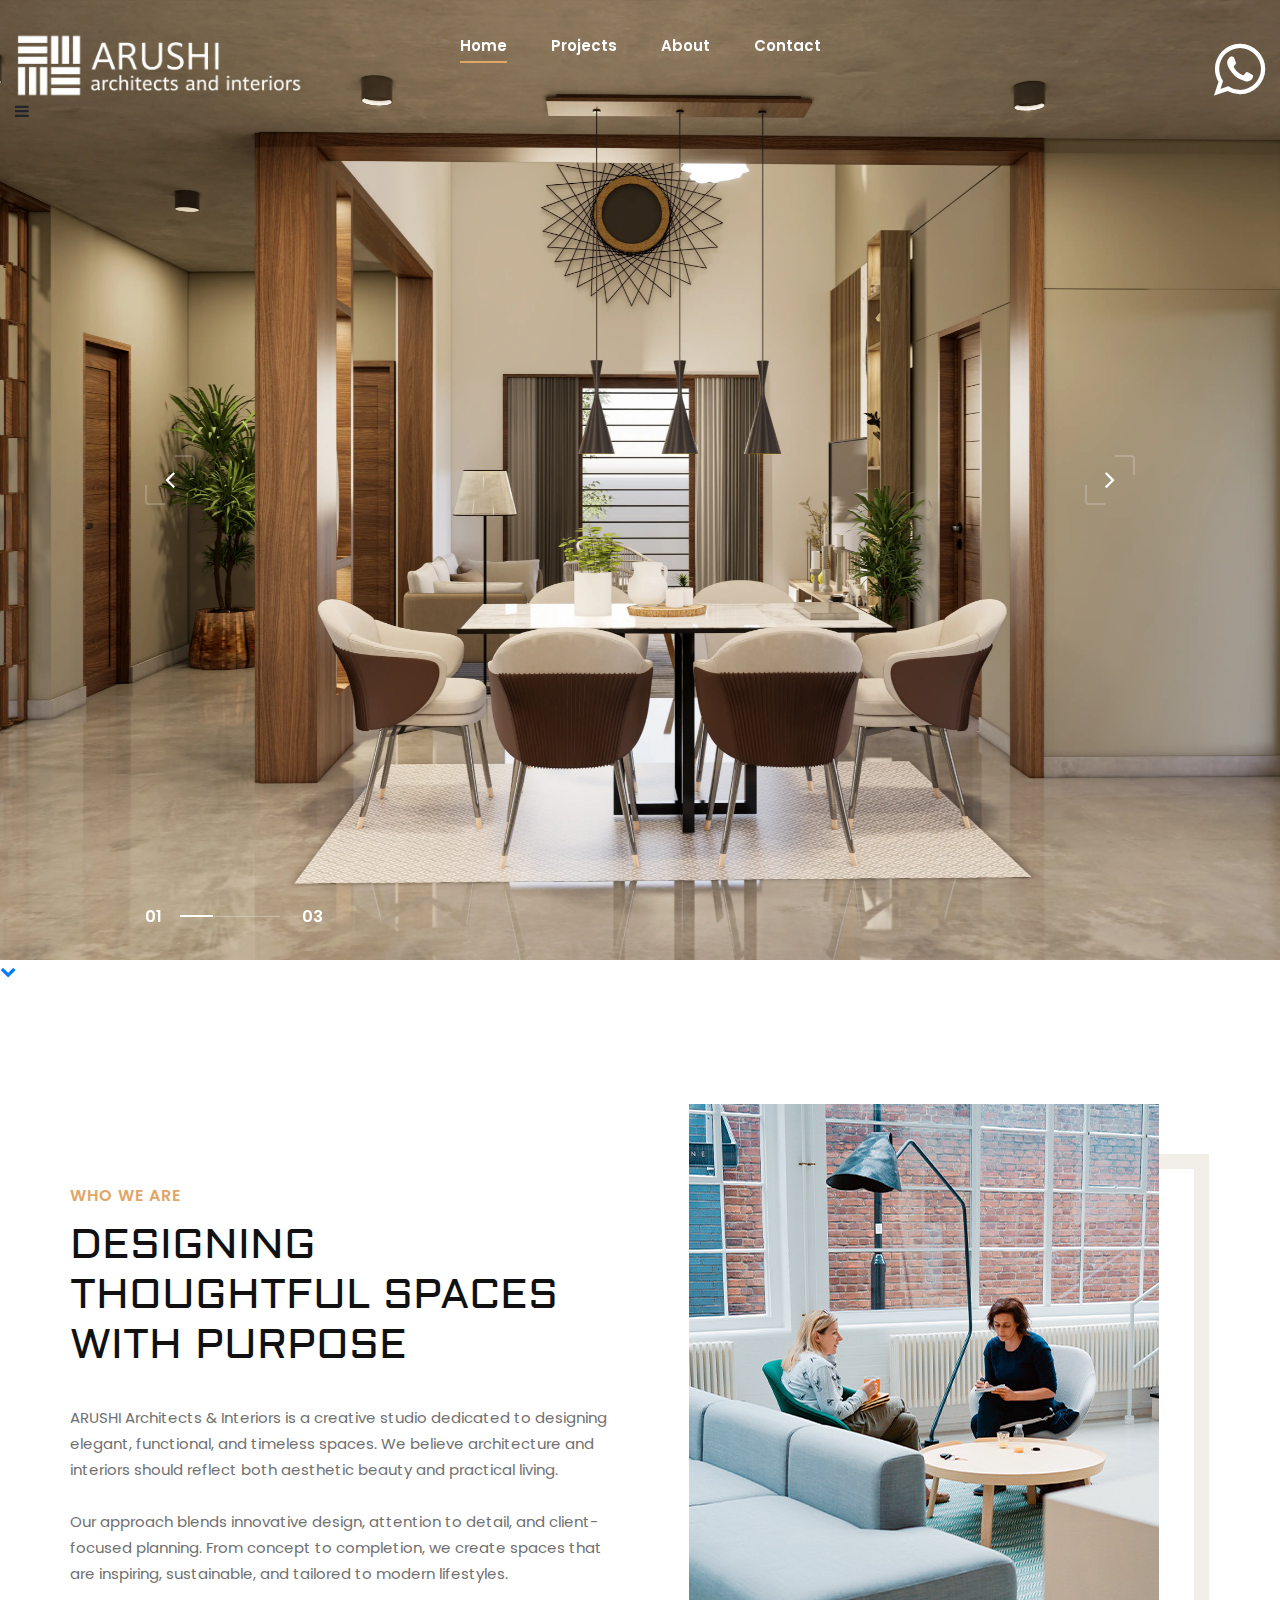
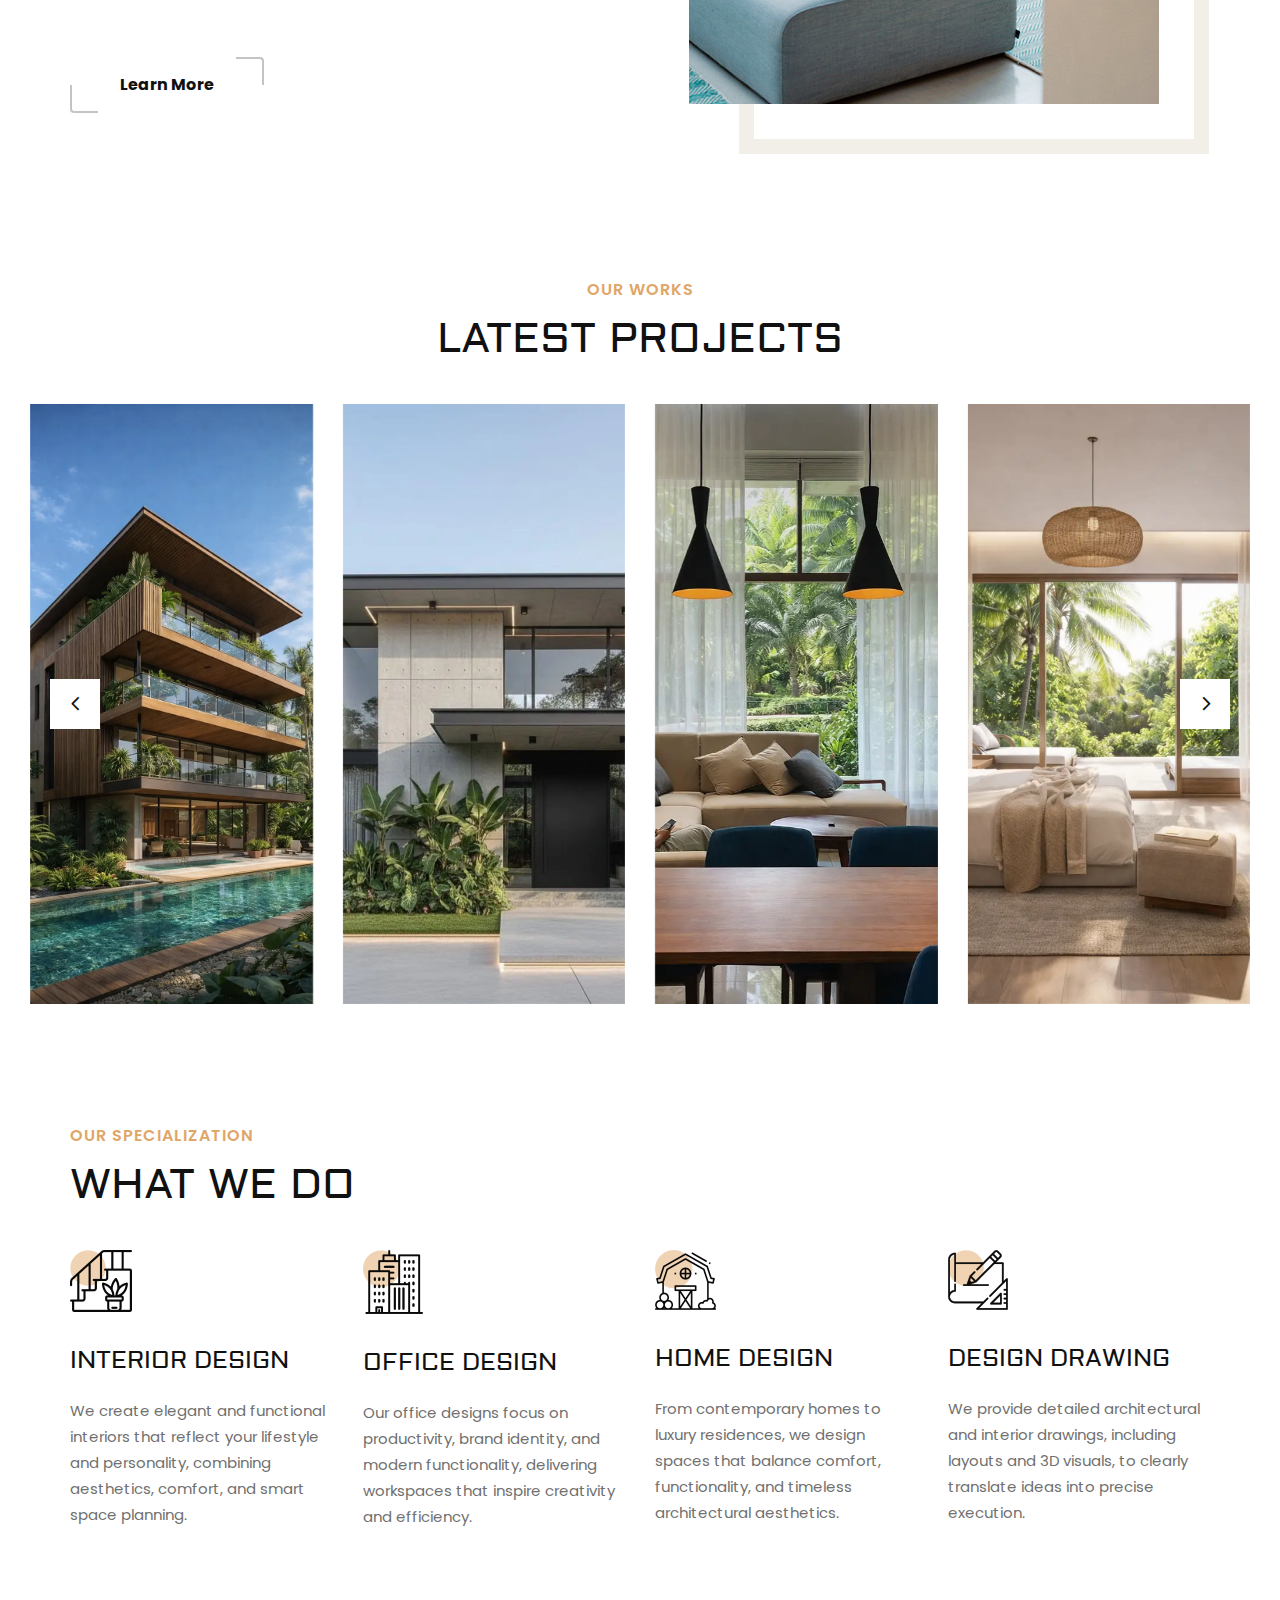
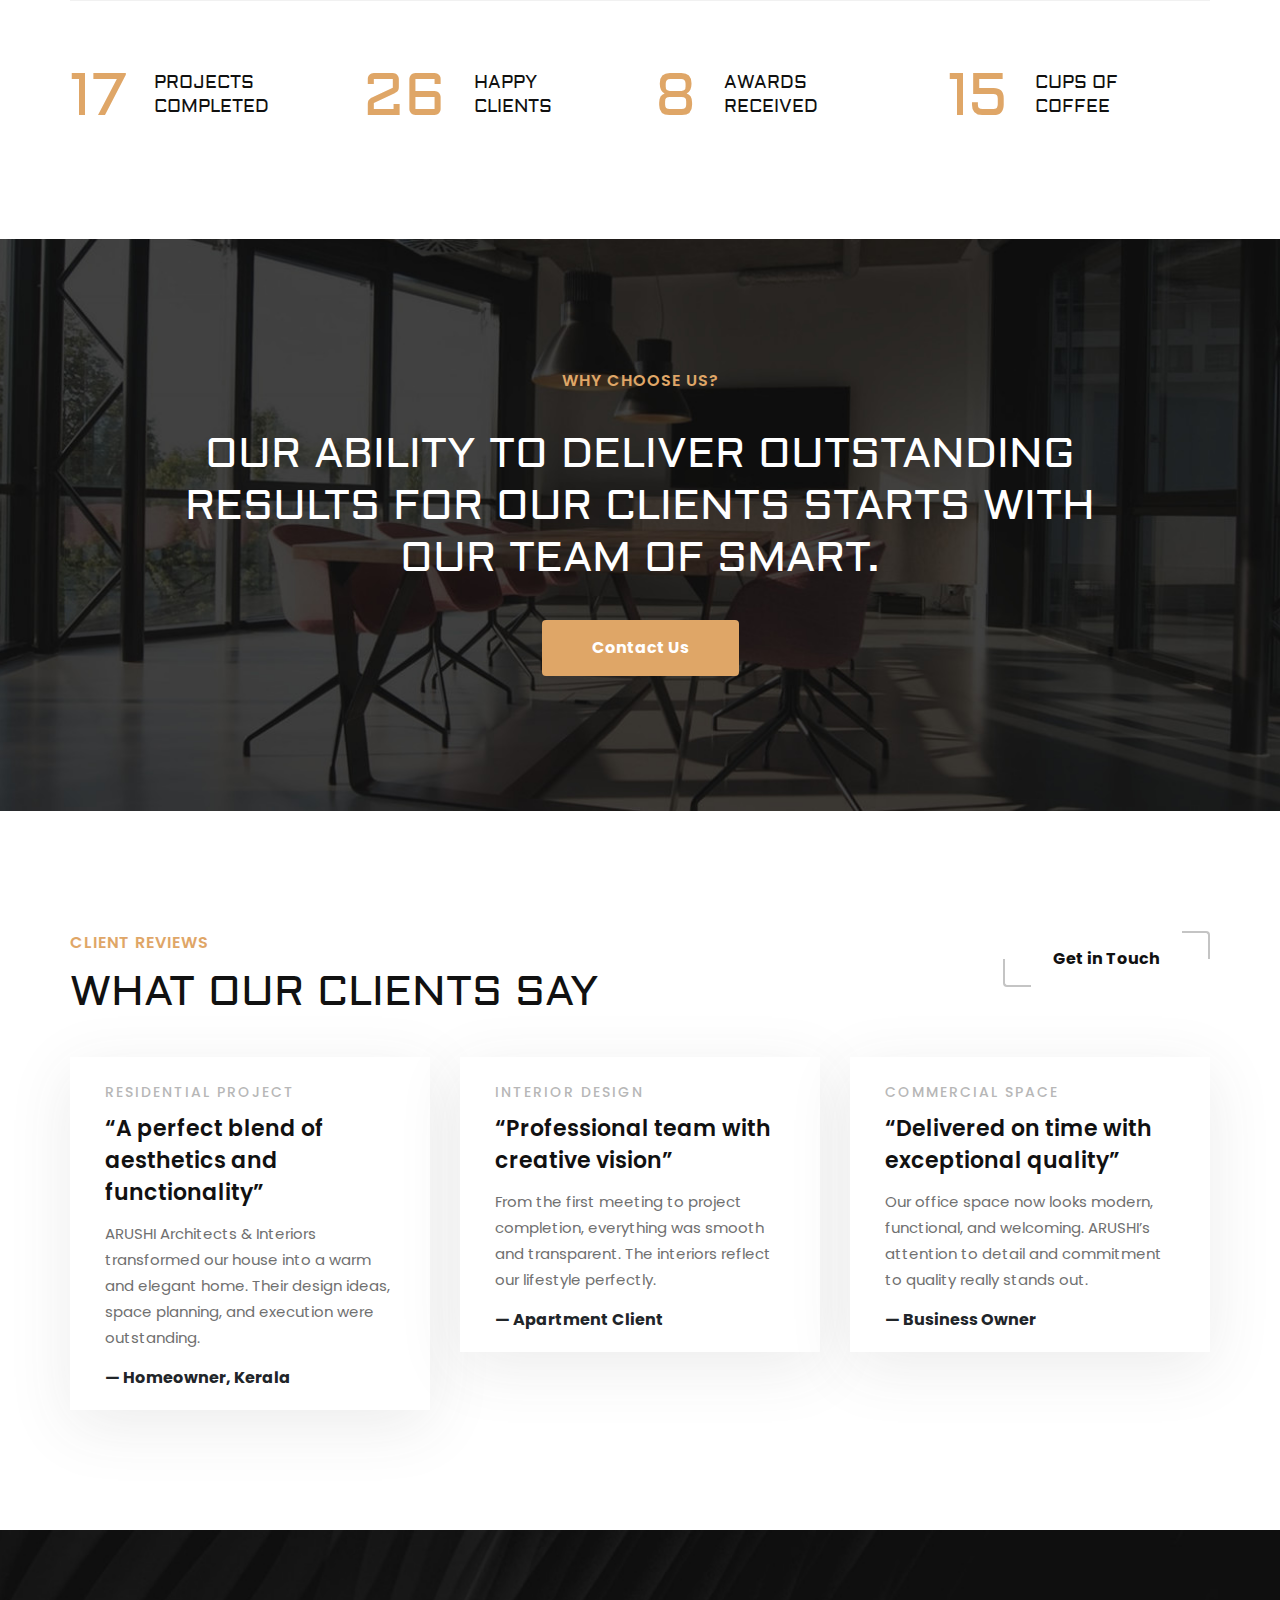
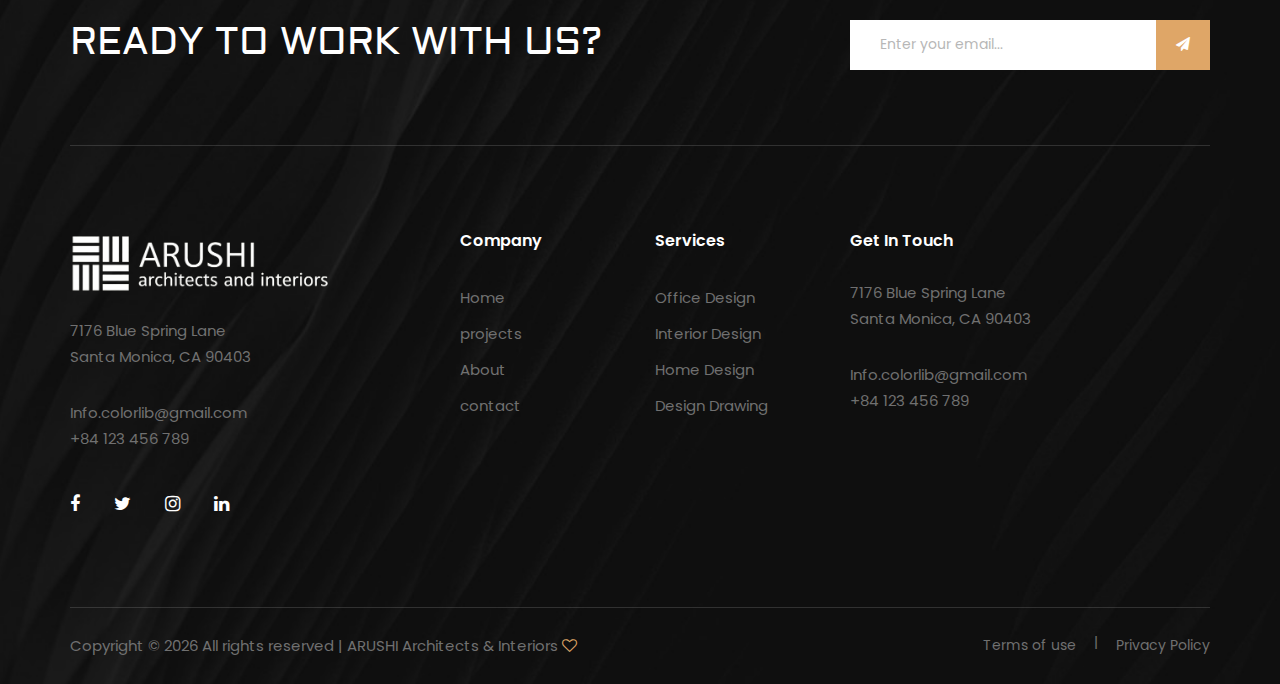
<file: index.html>
<!DOCTYPE html>
    <html lang="zxx">

    <head>
        <meta charset="UTF-8">
        <meta name="description" content="Staging Template">
        <meta name="keywords" content="Staging, unica, creative, html">
        <meta name="viewport" content="width=device-width, initial-scale=1.0">
        <meta http-equiv="X-UA-Compatible" content="ie=edge">
        <title>ARUSHI Architects & Interiors</title>

        <!-- Google Font -->
        <link href="https://fonts.googleapis.com/css2?family=Poppins:wght@300;400;500;600;700;800;900&display=swap"
        rel="stylesheet">
        <link href="https://fonts.googleapis.com/css2?family=Aldrich&display=swap" rel="stylesheet">

        <!-- Css Styles -->
        <link rel="stylesheet" href="css/bootstrap.min.css" type="text/css">
        <link rel="stylesheet" href="css/font-awesome.min.css" type="text/css">
        <link rel="stylesheet" href="css/elegant-icons.css" type="text/css">
        <link rel="stylesheet" href="css/owl.carousel.min.css" type="text/css">
        <link rel="stylesheet" href="css/slicknav.min.css" type="text/css">
        <link rel="stylesheet" href="css/slick.css" type="text/css">
        <link rel="stylesheet" href="css/style.css" type="text/css">
    </head>

    <body>
        <!-- Page Preloder -->
        <div id="preloder">
            <div class="loader"></div>
        </div>

        <!-- Offcanvas Menu Begin -->
        <div class="offcanvas-menu-overlay"></div>
        <div class="offcanvas-menu-wrapper">
            <div class="offcanvas__logo">
                <a href="#"><img src="img/logo.png" alt=""></a>
            </div>
            <div id="mobile-menu-wrap"></div>
            <div class="offcanvas__widget">
    <a href="https://wa.me/YOUR_PHONE_NUMBER" target="_blank">
        <i class="fa fa-whatsapp"></i>
    </a>
</div>
        </div>
        <!-- Offcanvas Menu End -->

        <!-- Header Section Begin -->
        <header class="header">
            <div class="container-fluid">
                <div class="row">
                    <div class="col-lg-3">
                        <div class="header__logo">
                            <a href="#"><img src="img/logo.png" alt=""></a>
                        </div>
                    </div>
                    <div class="col-lg-6">
                        <nav class="header__menu mobile-menu">
                            <ul>
                                <li class="active"><a href="/">Home</a></li>
                                <li><a href="/projects">Projects</a></li>
                                <li><a href="/about">About</a></li>
                                
                                <li><a href="/contact">Contact</a></li>
                            </ul>
                        </nav>
                    </div>
                    <div class="col-lg-3">
                        <div class="header__widget">
    <!-- <span>Chat with us on WhatsApp</span> -->
    <a href="https://wa.me/YOUR_PHONE_NUMBER" target="_blank">
        <i class="fa fa-whatsapp"></i>
    </a>
</div>
                    </div>
                </div>
                <div class="canvas__open"><i class="fa fa-bars"></i></div>
            </div>
        </header>
        <!-- Header Section End -->

        <!-- Hero Section Begin -->
        <section class="hero">
            <div class="hero__slider owl-carousel">
                <div class="hero__items set-bg" data-setbg="img/hero/01.webp">
                    <div class="hero__text">
                        
                        
                        <!-- <div class="hero__social">
                            <a href="#"><i class="fa fa-facebook"></i></a>
                            <a href="#"><i class="fa fa-twitter"></i></a>
                            <a href="#"><i class="fa fa-instagram"></i></a>
                            <a href="#"><i class="fa fa-linkedin"></i></a>
                        </div> -->
                    </div>
                </div>
                <div class="hero__items set-bg" data-setbg="img/hero/02.webp">
                    <div class="hero__text">
                        
                        <!-- <div class="hero__social">
                            <a href="#"><i class="fa fa-facebook"></i></a>
                            <a href="#"><i class="fa fa-twitter"></i></a>
                            <a href="#"><i class="fa fa-instagram"></i></a>
                            <a href="#"><i class="fa fa-linkedin"></i></a>
                        </div> -->
                    </div>
                </div>
                <div class="hero__items set-bg" data-setbg="img/hero/03.webp">
                    <div class="hero__text">
                        
                        
                        <!-- <div class="hero__social">
                            <a href="#"><i class="fa fa-facebook"></i></a>
                            <a href="#"><i class="fa fa-twitter"></i></a>
                            <a href="#"><i class="fa fa-instagram"></i></a>
                            <a href="#"><i class="fa fa-linkedin"></i></a>
                        </div> -->
                    </div>
                </div>
            </div>
            <div class="slide-num" id="snh-1"></div>
            <div class="slider__progress"><span></span></div>
            <a href="#about" class="hero__down"><i class="fa fa-chevron-down"></i></a>
        </section>
        <!-- Hero Section End -->

        <!-- About Section Begin -->
        <section id="about" class="about spad">
        <div class="container">
            <div class="row">
                <div class="col-lg-6">
                    <div class="about__text">
                        <div class="section-title">
                            <span>who we are</span>
                            <h2>Designing Thoughtful Spaces with Purpose</h2>
                        </div>
                        <div class="about__para__text">
                            <p>
                                ARUSHI Architects & Interiors is a creative studio dedicated to designing elegant,
                                functional, and timeless spaces. We believe architecture and interiors should reflect
                                both aesthetic beauty and practical living.
                            </p>
                            <p>
                                Our approach blends innovative design, attention to detail, and client-focused planning.
                                From concept to completion, we create spaces that are inspiring, sustainable,
                                and tailored to modern lifestyles.
                            </p>
                        </div>
                        <a href="/contact" class="primary-btn normal-btn">Learn More</a>
                    </div>
                </div>
                <div class="col-lg-6">
                    <div class="about__pic">
                        <div class="about__pic__inner">
                            <img src="img/about-pic.jpg" alt="ARUSHI Architects and Interiors">
                        </div>
                    </div>
                </div>
            </div>
        </div>
    </section>

        <!-- About Section End -->

        <!-- Project Section Begin -->
        <section class="project">
            <div class="container-fluid">
                <div class="row">
                    <div class="col-lg-12 text-center">
                        <div class="section-title">
                            <span>Our works</span>
                            <h2>Latest projects</h2>
                        </div>
                    </div>
                </div>
                <div class="row">
                    <div class="project__slider owl-carousel">
                        <div class="col-lg-3">
                            <div class="project__slider__item set-bg" data-setbg="img/project/1.webp">
                                
                            </div>
                        </div>
                        <div class="col-lg-3">
                            <div class="project__slider__item set-bg" data-setbg="img/project/2.webp">
                                
                            </div>
                        </div>
                        <div class="col-lg-3">
                            <div class="project__slider__item set-bg" data-setbg="img/project/3.webp">
                                
                            </div>
                        </div>
                        <div class="col-lg-3">
                            <div class="project__slider__item set-bg" data-setbg="img/project/4.webp">
                                
                            </div>
                        </div>
                        <div class="col-lg-3">
                            <div class="project__slider__item set-bg" data-setbg="img/project/5.webp">
                                
                            </div>
                        </div>
                        <div class="col-lg-3">
                            <div class="project__slider__item set-bg" data-setbg="img/project/6.webp">
                                
                            </div>
                        </div>
                        <div class="col-lg-3">
                            <div class="project__slider__item set-bg" data-setbg="img/project/7.webp">

                            </div>
                        </div>
                    </div>
                </div>
            </div>
        </section>
        <!-- Project Section End -->

        <!-- Services Section Begin -->
    <section class="services spad">
        <div class="container">
            <div class="row">
                <div class="col-lg-12">
                    <div class="section-title">
                        <span>Our specialization</span>
                        <h2>What we do</h2>
                    </div>
                </div>
            </div>
            <div class="row">
                <div class="col-lg-3 col-md-6 col-sm-6">
                    <div class="services__item">
                        <img src="img/services/services-1.png" alt="">
                        <h4>Interior Design</h4>
                        <p>
                            We create elegant and functional interiors that reflect your lifestyle and personality,
                            combining aesthetics, comfort, and smart space planning.
                        </p>
                    </div>
                </div>
                <div class="col-lg-3 col-md-6 col-sm-6">
                    <div class="services__item">
                        <img src="img/services/services-2.png" alt="">
                        <h4>Office Design</h4>
                        <p>
                            Our office designs focus on productivity, brand identity, and modern functionality,
                            delivering workspaces that inspire creativity and efficiency.
                        </p>
                    </div>
                </div>
                <div class="col-lg-3 col-md-6 col-sm-6">
                    <div class="services__item">
                        <img src="img/services/services-3.png" alt="">
                        <h4>Home Design</h4>
                        <p>
                            From contemporary homes to luxury residences, we design spaces that balance comfort,
                            functionality, and timeless architectural aesthetics.
                        </p>
                    </div>
                </div>
                <div class="col-lg-3 col-md-6 col-sm-6">
                    <div class="services__item">
                        <img src="img/services/services-4.png" alt="">
                        <h4>Design Drawing</h4>
                        <p>
                            We provide detailed architectural and interior drawings, including layouts and 3D visuals,
                            to clearly translate ideas into precise execution.
                        </p>
                    </div>
                </div>
            </div>

            <div class="counter__content">
                <div class="row">
                    <div class="col-lg-3 col-md-6 col-sm-6">
                        <div class="counter__item">
                            <div class="counter__item__number">
                                <h2 class="count">85</h2>
                            </div>
                            <div class="counter__item__text">
                                <h5>Projects<br /> Completed</h5>
                            </div>
                        </div>
                    </div>
                    <div class="col-lg-3 col-md-6 col-sm-6">
                        <div class="counter__item">
                            <div class="counter__item__number">
                                <h2 class="count">127</h2>
                            </div>
                            <div class="counter__item__text">
                                <h5>Happy<br /> Clients</h5>
                            </div>
                        </div>
                    </div>
                    <div class="col-lg-3 col-md-6 col-sm-6">
                        <div class="counter__item">
                            <div class="counter__item__number">
                                <h2 class="count">36</h2>
                            </div>
                            <div class="counter__item__text">
                                <h5>Awards<br /> Received</h5>
                            </div>
                        </div>
                    </div>
                    <div class="col-lg-3 col-md-6 col-sm-6">
                        <div class="counter__item">
                            <div class="counter__item__number">
                                <h2 class="count">74</h2>
                            </div>
                            <div class="counter__item__text">
                                <h5>Cups Of<br /> Coffee</h5>
                            </div>
                        </div>
                    </div>
                </div>
            </div>
        </div>
    </section>


    


        <!-- Call To Action Section Begin -->
        <section class="callto spad set-bg" data-setbg="img/call-bg.jpg">
            <div class="container">
                <div class="row d-flex justify-content-center">
                    <div class="col-lg-10 text-center">
                        <div class="callto__text">
                            <span>Why choose us?</span>
                            <h2>Our Ability To Deliver Outstanding Results For Our Clients Starts With Our Team Of Smart.
                            </h2>
                            <a href="/contact" class="primary-btn">Contact Us</a>
                        </div>
                    </div>
                </div>
            </div>
        </section>
        <!-- Call To Action Section End -->

        <!-- Latest Section Begin -->
        <section class="latest spad">
        <div class="container">
            <div class="row">
                <div class="col-lg-9 col-md-8 col-sm-6">
                    <div class="section-title">
                        <span>Client Reviews</span>
                        <h2>What our clients say</h2>
                    </div>
                </div>
                <div class="col-lg-3 col-md-4 col-sm-6">
                    <div class="latest__btn">
                        <a href="contact" class="primary-btn normal-btn">Get in Touch</a>
                    </div>
                </div>
            </div>

            <div class="row">

                <div class="col-lg-4 col-md-6 col-sm-6">
                    <div class="latest__item">
                        <div class="latest__item__text">
                            <span>Residential Project</span>
                            <h4>“A perfect blend of aesthetics and functionality”</h4>
                            <p>
                                ARUSHI Architects & Interiors transformed our house into a warm and elegant home.
                                Their design ideas, space planning, and execution were outstanding.
                            </p>
                            <strong>— Homeowner, Kerala</strong>
                        </div>
                    </div>
                </div>

                <div class="col-lg-4 col-md-6 col-sm-6">
                    <div class="latest__item">
                        <div class="latest__item__text">
                            <span>Interior Design</span>
                            <h4>“Professional team with creative vision”</h4>
                            <p>
                                From the first meeting to project completion, everything was smooth and transparent.
                                The interiors reflect our lifestyle perfectly.
                            </p>
                            <strong>— Apartment Client</strong>
                        </div>
                    </div>
                </div>

                <div class="col-lg-4 col-md-6 col-sm-6">
                    <div class="latest__item">
                        <div class="latest__item__text">
                            <span>Commercial Space</span>
                            <h4>“Delivered on time with exceptional quality”</h4>
                            <p>
                                Our office space now looks modern, functional, and welcoming.
                                ARUSHI’s attention to detail and commitment to quality really stands out.
                            </p>
                            <strong>— Business Owner</strong>
                        </div>
                    </div>
                </div>

            </div>
        </div>
    </section>


        <!-- Footer Section Begin -->
        <footer class="footer set-bg" data-setbg="img/footer-bg.jpg">
            <div class="container">
                <div class="footer__top">
                    <div class="row">
                        <div class="col-lg-8 col-md-6">
                            <div class="footer__top__text">
                                <h2>Ready To Work With Us?</h2>
                            </div>
                        </div>
                        <div class="col-lg-4 col-md-6">
                            <div class="footer__top__newslatter">
                                <form action="#">
                                    <input type="text" placeholder="Enter your email...">
                                    <button type="submit"><i class="fa fa-send"></i></button>
                                </form>
                            </div>
                        </div>
                    </div>
                </div>
                <div class="row">
                    <div class="col-lg-3 col-md-6 col-sm-6">
                        <div class="footer__about">
                            <div class="footer__logo">
                                <a href="#"><img src="img/logo.png" alt=""></a>
                            </div>
                            <p>7176 Blue Spring Lane <br />Santa Monica, CA 90403</p>
                            <ul>
                                <li>Info.colorlib@gmail.com</li>
                                <li>+84 123 456 789</li>
                            </ul>
                            <div class="footer__social">
                                <a href="#"><i class="fa fa-facebook"></i></a>
                                <a href="#"><i class="fa fa-twitter"></i></a>
                                <a href="#"><i class="fa fa-instagram"></i></a>
                                <a href="#"><i class="fa fa-linkedin"></i></a>
                            </div>
                        </div>
                    </div>
                    <div class="col-lg-2 offset-lg-1 col-md-3 col-sm-6">
                        <div class="footer__widget">
                            <h6>Company</h6>
                            <ul>
                            <li><a href="/">Home</a></li>
                            <li><a href="/projects">projects</a></li>
                            <li><a href="/about">About</a></li>
                            <li><a href="/contact">contact</a></li>
                            
                        </ul>
                        </div>
                    </div>
                    <div class="col-lg-2 col-md-3 col-sm-6">
                        <div class="footer__widget">
                            <h6>Services</h6>
                            <ul>
                            <li><a href="#">Office Design</a></li>
                            <li><a href="#">Interior Design</a></li>
                            <li><a href="#">Home Design</a></li>
                            <li><a href="#">Design Drawing</a></li>
                        </ul>
                        </div>
                    </div>
                    <div class="col-lg-4 col-md-6 col-sm-6">
                        <div class="footer__address">
                            <h6>Get In Touch</h6>
                            <p>7176 Blue Spring Lane <br />Santa Monica, CA 90403</p>
                            <ul>
                                <li>Info.colorlib@gmail.com</li>
                                <li>+84 123 456 789</li>
                            </ul>
                        </div>
                    </div>
                </div>
                <div class="copyright">
                    <div class="row">
                        <div class="col-lg-8 col-md-7">
                            <div class="copyright__text">
                                <p>Copyright © <script>
                                    document.write(new Date().getFullYear());
                                </script> All rights reserved | ARUSHI Architects & Interiors <i class="fa fa-heart-o"
                                aria-hidden="true"></i>  <a href="https://colorlib.com"
                                target="_blank"></a>
                            </p>
                        </div>
                    </div>
                    <div class="col-lg-4 col-md-5">
                        <div class="copyright__widget">
                            <a href="#">Terms of use</a>
                            <a href="#">Privacy Policy</a>
                        </div>
                    </div>
                </div>
            </div>
        </div>
    </footer>
    <!-- Footer Section End -->

    <!-- Js Plugins -->
    <script src="js/jquery-3.3.1.min.js"></script>
    <script src="js/bootstrap.min.js"></script>
    <script src="js/jquery.slicknav.js"></script>
    <script src="js/owl.carousel.min.js"></script>
    <script src="js/slick.min.js"></script>
    <script src="js/main.js"></script>
    </body>

    </html>
</file>
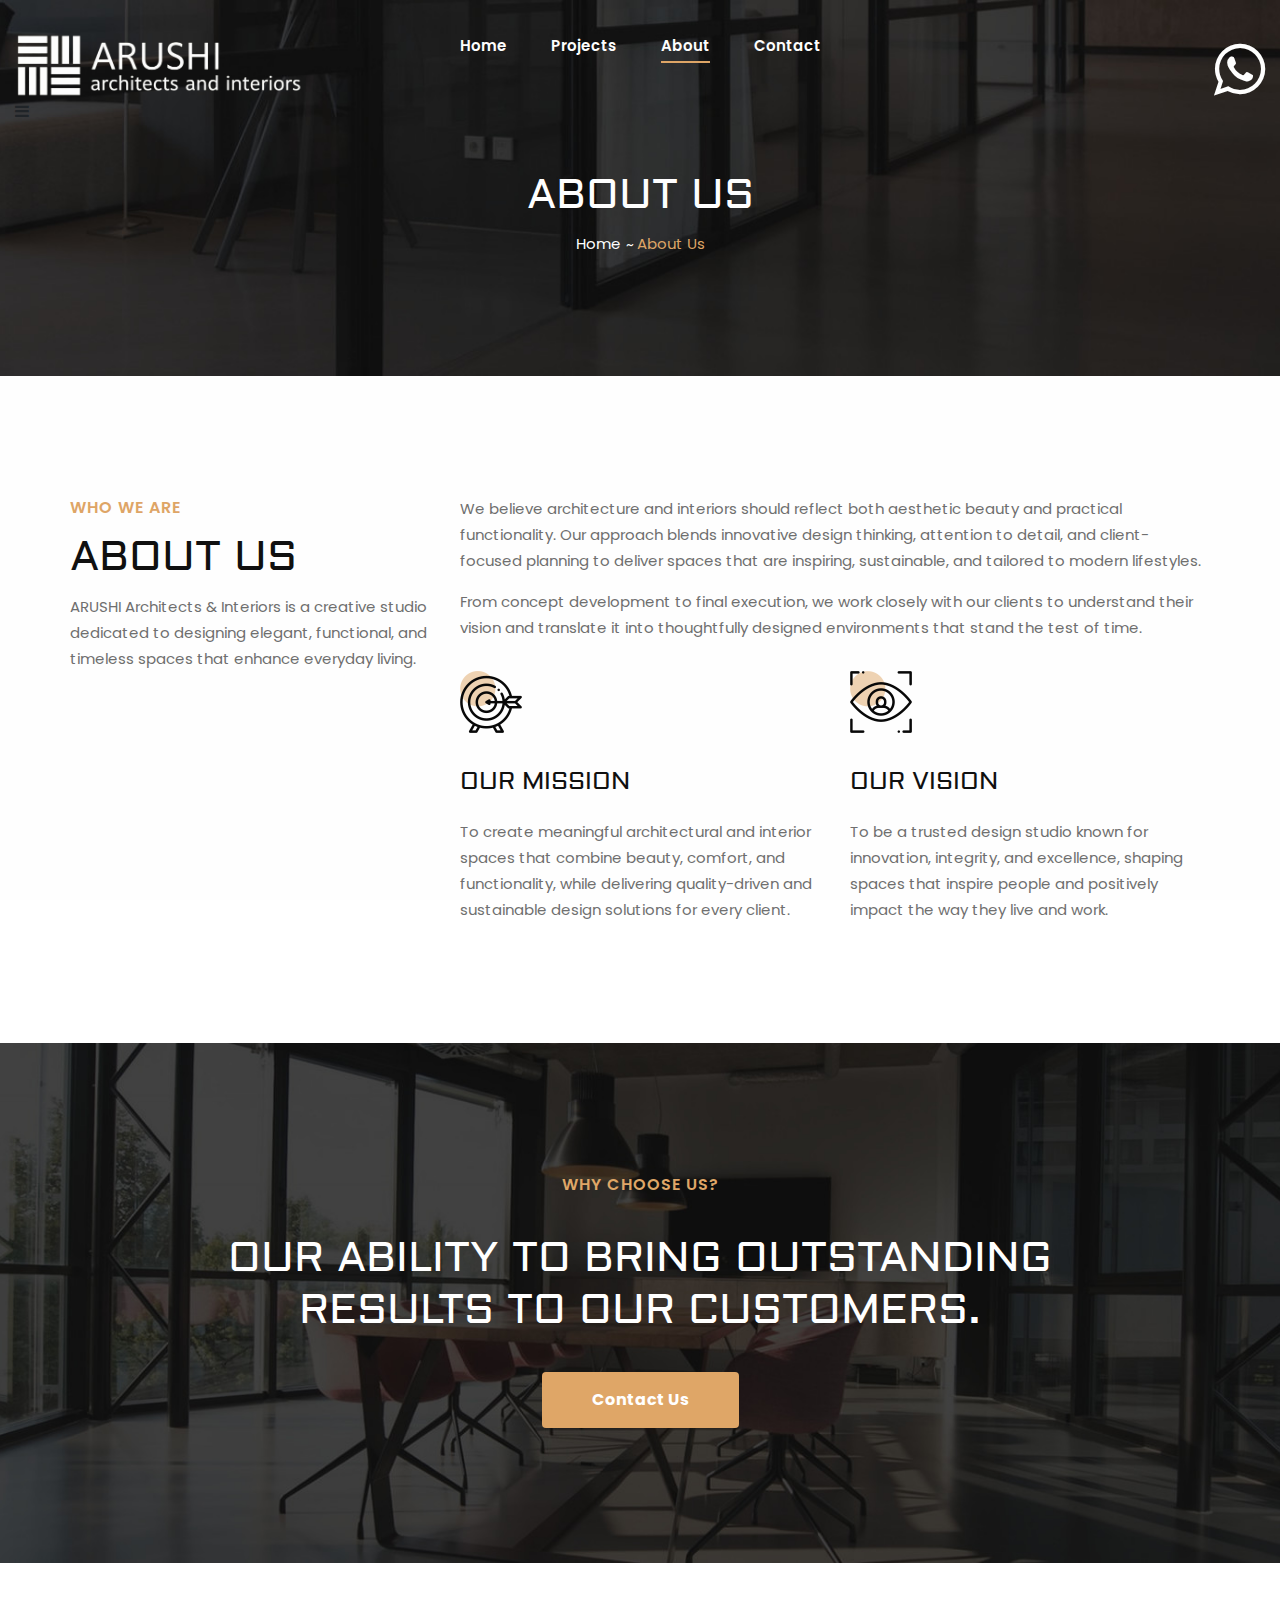
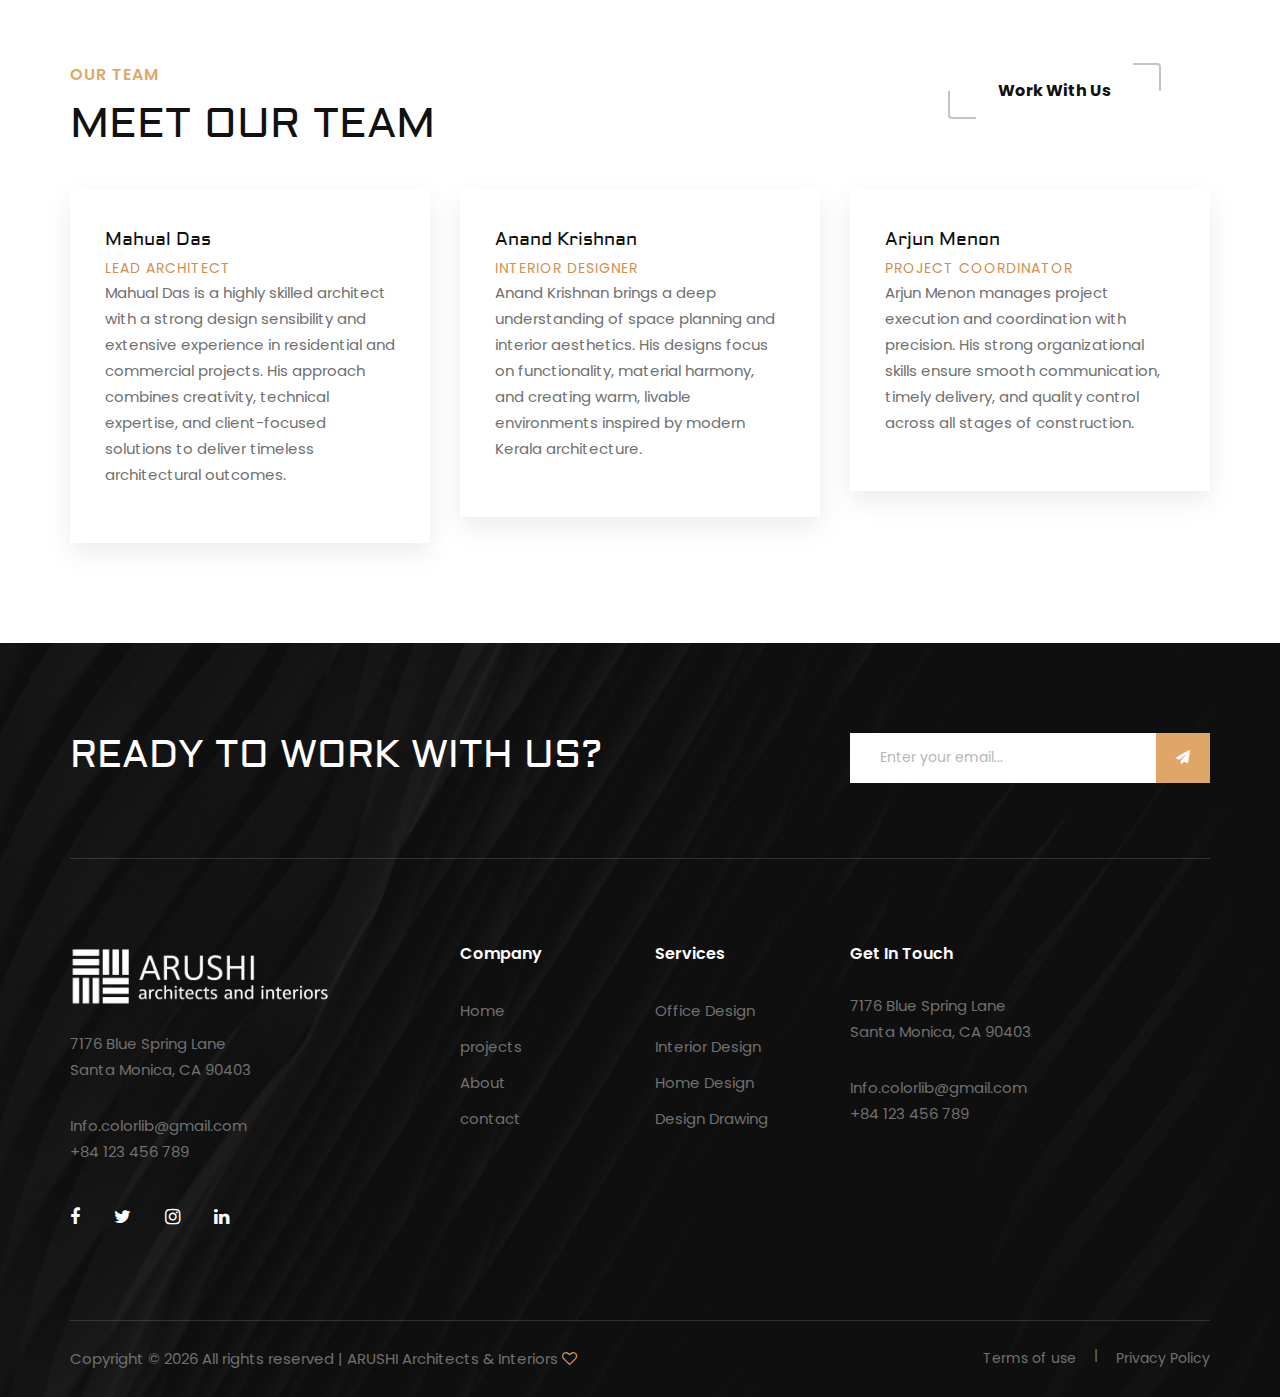
<file: about.html>
<!DOCTYPE html>
<html lang="zxx">

<head>
    <meta charset="UTF-8">
    <meta name="description" content="Staging Template">
    <meta name="keywords" content="Staging, unica, creative, html">
    <meta name="viewport" content="width=device-width, initial-scale=1.0">
    <meta http-equiv="X-UA-Compatible" content="ie=edge">
    <title>ARUSHI Architects & Interiors</title>

    <!-- Google Font -->
    <link href="https://fonts.googleapis.com/css2?family=Poppins:wght@300;400;500;600;700;800;900&display=swap"
    rel="stylesheet">
    <link href="https://fonts.googleapis.com/css2?family=Aldrich&display=swap" rel="stylesheet">

    <!-- Css Styles -->
    <link rel="stylesheet" href="css/bootstrap.min.css" type="text/css">
    <link rel="stylesheet" href="css/font-awesome.min.css" type="text/css">
    <link rel="stylesheet" href="css/elegant-icons.css" type="text/css">
    <link rel="stylesheet" href="css/owl.carousel.min.css" type="text/css">
    <link rel="stylesheet" href="css/slicknav.min.css" type="text/css">
    <link rel="stylesheet" href="css/style.css" type="text/css">
</head>

<body>
    <!-- Page Preloder -->
    <div id="preloder">
        <div class="loader"></div>
    </div>

    <!-- Offcanvas Menu Begin -->
    <div class="offcanvas-menu-overlay"></div>
    <div class="offcanvas-menu-wrapper">
        <div class="offcanvas__logo">
            <a href="#"><img src="img/logo.png" alt=""></a>
        </div>
        <div id="mobile-menu-wrap"></div>
        <div class="offcanvas__widget">
    <a href="https://wa.me/YOUR_PHONE_NUMBER" target="_blank">
        <i class="fa fa-whatsapp"></i>
    </a>
</div>
    </div>
    <!-- Offcanvas Menu End -->

    <!-- Header Section Begin -->
    <header class="header">
        <div class="container-fluid">
            <div class="row">
                <div class="col-lg-3">
                    <div class="header__logo">
                        <a href="#"><img src="img/logo.png" alt=""></a>
                    </div>
                </div>
                <div class="col-lg-6">
                    <nav class="header__menu mobile-menu">
                        <ul>
                            <li><a href="/">Home</a></li>
                            <li><a href="/projects">Projects</a></li>
                            <li class="active"><a href="/about">About</a></li>
                            
                            <li><a href="/contact">Contact</a></li>
                        </ul>
                    </nav>
                </div>
                <div class="col-lg-3">
                    <div class="header__widget">
    <!-- <span>Chat with us on WhatsApp</span> -->
    <a href="https://wa.me/YOUR_PHONE_NUMBER" target="_blank">
        <i class="fa fa-whatsapp"></i>
    </a>
</div>
                </div>
            </div>
            <div class="canvas__open"><i class="fa fa-bars"></i></div>
        </div>
    </header>
    <!-- Header Section End -->

    <!-- Breadcrumb Section Begin -->
    <div class="breadcrumb-option spad set-bg" data-setbg="img/breadcrumb-bg.jpg">
        <div class="container">
            <div class="row">
                <div class="col-lg-12 text-center">
                    <div class="breadcrumb__text">
                        <h2>About Us</h2>
                        <div class="breadcrumb__links">
                            <a href="/">Home</a>
                            <span>About Us</span>
                        </div>
                    </div>
                </div>
            </div>
        </div>
    </div>
    <!-- Breadcrumb Section End -->

    <!-- About Page Section Begin -->
    <section class="about-page spad">
    <div class="container">
        <div class="row">
            <div class="col-lg-4 col-md-4">
                <div class="about__text about__page__text">
                    <div class="section-title">
                        <span>Who We Are</span>
                        <h2>About Us</h2>
                    </div>
                    <div class="about__para__text">
                        <p>
                            ARUSHI Architects & Interiors is a creative studio dedicated to designing elegant,
                            functional, and timeless spaces that enhance everyday living.
                        </p>
                    </div>
                </div>
            </div>

            <div class="col-lg-8 col-md-8">
                <div class="about__page__services">
                    <div class="about__page__services__text">
                        <p>
                            We believe architecture and interiors should reflect both aesthetic beauty and practical
                            functionality. Our approach blends innovative design thinking, attention to detail,
                            and client-focused planning to deliver spaces that are inspiring, sustainable,
                            and tailored to modern lifestyles.
                        </p>
                        <p>
                            From concept development to final execution, we work closely with our clients to
                            understand their vision and translate it into thoughtfully designed environments
                            that stand the test of time.
                        </p>
                    </div>

                    <div class="row">
                        <div class="col-lg-6 col-md-6 col-sm-6">
                            <div class="services__item">
                                <img src="img/services/services-5.png" alt="Our Mission">
                                <h4>Our Mission</h4>
                                <p>
                                    To create meaningful architectural and interior spaces that combine beauty,
                                    comfort, and functionality, while delivering quality-driven and sustainable
                                    design solutions for every client.
                                </p>
                            </div>
                        </div>

                        <div class="col-lg-6 col-md-6 col-sm-6">
                            <div class="services__item">
                                <img src="img/services/services-6.png" alt="Our Vision">
                                <h4>Our Vision</h4>
                                <p>
                                    To be a trusted design studio known for innovation, integrity, and excellence,
                                    shaping spaces that inspire people and positively impact the way they live
                                    and work.
                                </p>
                            </div>
                        </div>
                    </div>

                </div>
            </div>
        </div>
    </div>
</section>


    <!-- Call To Action Section Begin -->
    <section class="callto spad set-bg" data-setbg="img/call-bg.jpg">
        <div class="container">
            <div class="row d-flex justify-content-center">
                <div class="col-lg-10 text-center">
                    <div class="callto__text">
                        <span>Why choose us?</span>
                        <h2>Our ability to bring outstanding results to our customers.</h2>
                        <a href="#" class="primary-btn">Contact Us</a>
                    </div>
                </div>
            </div>
        </div>
    </section>
    <!-- Call To Action Section End -->

    <!-- Team Section Begin -->
    <section class="team spad">
    <div class="container">
        <div class="row">
            <div class="col-lg-9 col-md-8 col-sm-6">
                <div class="section-title">
                    <span>Our Team</span>
                    <h2>Meet our team</h2>
                </div>
            </div>
            <div class="col-lg-3 col-md-4 col-sm-6">
                <div class="team__btn">
                    <a href="/contact" class="primary-btn normal-btn">Work With Us</a>
                </div>
            </div>
        </div>

        <div class="row">

            <!-- Team Member 1 -->
            <div class="col-lg-4 col-md-6">
                <div class="team__item">
                    <div class="team__text team__text--noimg">
                        <div class="team__title">
                            <h5>Mahual Das</h5>
                            <span>Lead Architect</span>
                        </div>
                        <p>
                            Mahual Das is a highly skilled architect with a strong design sensibility and
                            extensive experience in residential and commercial projects. His approach
                            combines creativity, technical expertise, and client-focused solutions to
                            deliver timeless architectural outcomes.
                        </p>
                    </div>
                </div>
            </div>

            <!-- Team Member 2 -->
            <div class="col-lg-4 col-md-6">
                <div class="team__item">
                    <div class="team__text team__text--noimg">
                        <div class="team__title">
                            <h5>Anand Krishnan</h5>
                            <span>Interior Designer</span>
                        </div>
                        <p>
                            Anand Krishnan brings a deep understanding of space planning and interior
                            aesthetics. His designs focus on functionality, material harmony, and
                            creating warm, livable environments inspired by modern Kerala architecture.
                        </p>
                    </div>
                </div>
            </div>

            <!-- Team Member 3 -->
            <div class="col-lg-4 col-md-6">
                <div class="team__item">
                    <div class="team__text team__text--noimg">
                        <div class="team__title">
                            <h5>Arjun Menon</h5>
                            <span>Project Coordinator</span>
                        </div>
                        <p>
                            Arjun Menon manages project execution and coordination with precision.
                            His strong organizational skills ensure smooth communication, timely
                            delivery, and quality control across all stages of construction.
                        </p>
                    </div>
                </div>
            </div>

        </div>
    </div>
</section>


    <!-- Footer Section Begin -->
    <footer class="footer set-bg" data-setbg="img/footer-bg.jpg">
        <div class="container">
            <div class="footer__top">
                <div class="row">
                    <div class="col-lg-8 col-md-6">
                        <div class="footer__top__text">
                            <h2>Ready To Work With Us?</h2>
                        </div>
                    </div>
                    <div class="col-lg-4 col-md-6">
                        <div class="footer__top__newslatter">
                            <form action="#">
                                <input type="text" placeholder="Enter your email...">
                                <button type="submit"><i class="fa fa-send"></i></button>
                            </form>
                        </div>
                    </div>
                </div>
            </div>
            <div class="row">
                <div class="col-lg-3 col-md-6 col-sm-6">
                    <div class="footer__about">
                        <div class="footer__logo">
                            <a href="#"><img src="img/logo.png" alt=""></a>
                        </div>
                        <p>7176 Blue Spring Lane <br />Santa Monica, CA 90403</p>
                        <ul>
                            <li>Info.colorlib@gmail.com</li>
                            <li>+84 123 456 789</li>
                        </ul>
                        <div class="footer__social">
                            <a href="#"><i class="fa fa-facebook"></i></a>
                            <a href="#"><i class="fa fa-twitter"></i></a>
                            <a href="#"><i class="fa fa-instagram"></i></a>
                            <a href="#"><i class="fa fa-linkedin"></i></a>
                        </div>
                    </div>
                </div>
                <div class="col-lg-2 offset-lg-1 col-md-3 col-sm-6">
                    <div class="footer__widget">
                        <h6>Company</h6>
                        <ul>
                            <li><a href="/">Home</a></li>
                            <li><a href="/projects">projects</a></li>
                            <li><a href="/about">About</a></li>
                            <li><a href="/contact">contact</a></li>
                            
                        </ul>
                    </div>
                </div>
                <div class="col-lg-2 col-md-3 col-sm-6">
                    <div class="footer__widget">
                        <h6>Services</h6>
                        <ul>
                            <li><a href="#">Office Design</a></li>
                            <li><a href="#">Interior Design</a></li>
                            <li><a href="#">Home Design</a></li>
                            <li><a href="#">Design Drawing</a></li>
                        </ul>
                    </div>
                </div>
                <div class="col-lg-4 col-md-6 col-sm-6">
                    <div class="footer__address">
                        <h6>Get In Touch</h6>
                        <p>7176 Blue Spring Lane <br />Santa Monica, CA 90403</p>
                        <ul>
                            <li>Info.colorlib@gmail.com</li>
                            <li>+84 123 456 789</li>
                        </ul>
                    </div>
                </div>
            </div>
            <div class="copyright">
                <div class="row">
                    <div class="col-lg-8 col-md-7">
                        <div class="copyright__text">
                            <p>Copyright © <script>
                                document.write(new Date().getFullYear());
                            </script> All rights reserved | ARUSHI Architects & Interiors <i class="fa fa-heart-o"
                            aria-hidden="true"></i>  <a href="https://colorlib.com"
                            target="_blank"></a>
                        </p>
                    </div>
                </div>
                <div class="col-lg-4 col-md-5">
                    <div class="copyright__widget">
                        <a href="#">Terms of use</a>
                        <a href="#">Privacy Policy</a>
                    </div>
                </div>
            </div>
        </div>
    </div>
</footer>
<!-- Footer Section End -->

<!-- Js Plugins -->
<script src="js/jquery-3.3.1.min.js"></script>
<script src="js/bootstrap.min.js"></script>
<script src="js/jquery.slicknav.js"></script>
<script src="js/owl.carousel.min.js"></script>
<script src="js/slick.min.js"></script>
<script src="js/main.js"></script>
</body>

</html>
</file>
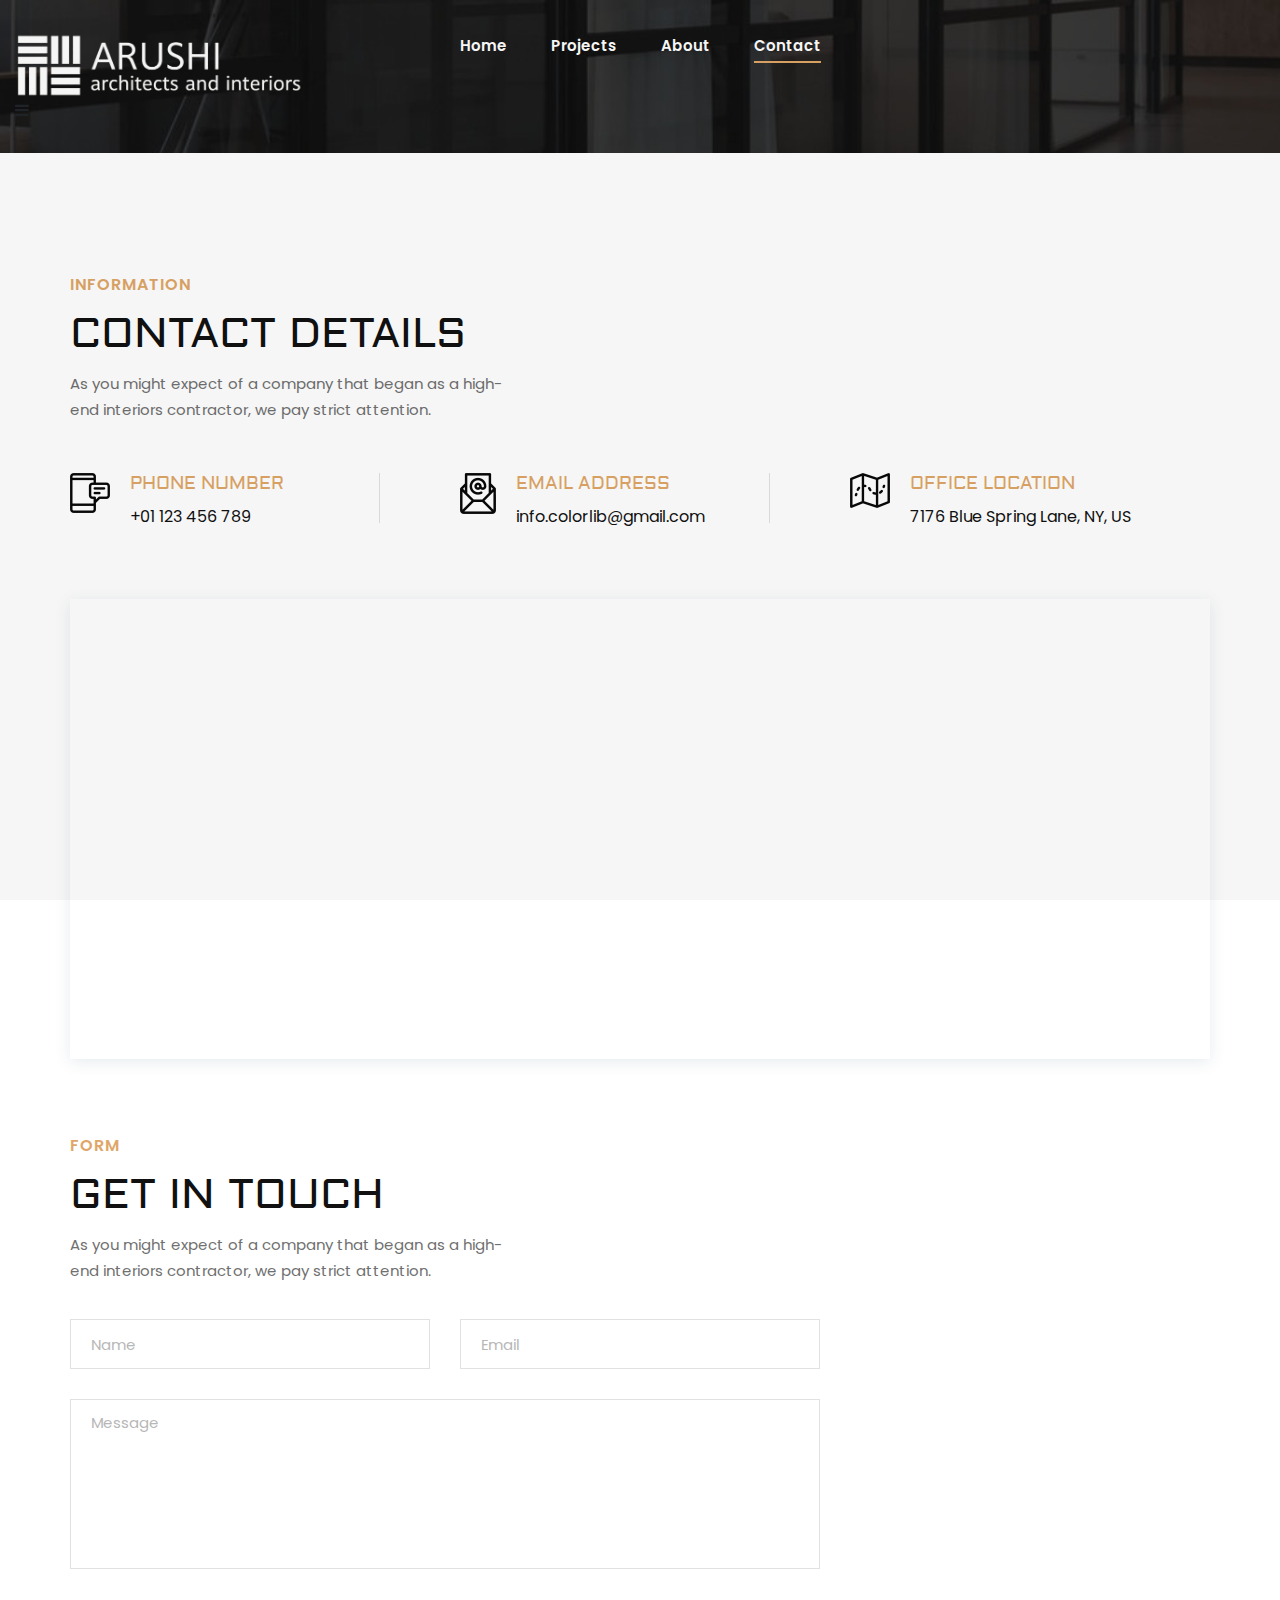
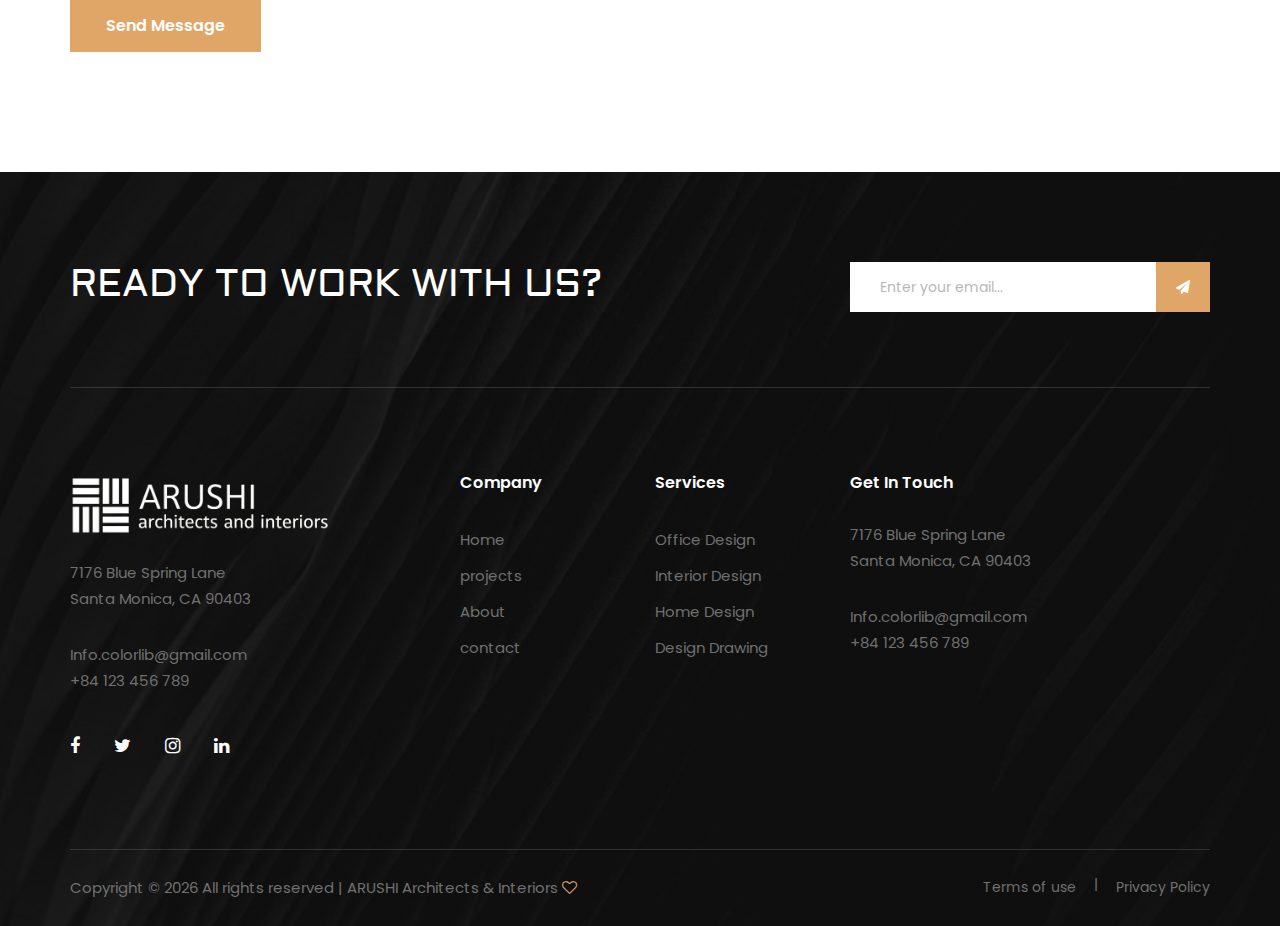
<file: contact.html>
<!DOCTYPE html>
<html lang="zxx">

<head>
    <meta charset="UTF-8">
    <meta name="description" content="Staging Template">
    <meta name="keywords" content="Staging, unica, creative, html">
    <meta name="viewport" content="width=device-width, initial-scale=1.0">
    <meta http-equiv="X-UA-Compatible" content="ie=edge">
    <title>ARUSHI Architects & Interiors</title>

    <!-- Google Font -->
    <link href="https://fonts.googleapis.com/css2?family=Poppins:wght@300;400;500;600;700;800;900&display=swap"
    rel="stylesheet">
    <link href="https://fonts.googleapis.com/css2?family=Aldrich&display=swap" rel="stylesheet">

    <!-- Css Styles -->
    <link rel="stylesheet" href="css/bootstrap.min.css" type="text/css">
    <link rel="stylesheet" href="css/font-awesome.min.css" type="text/css">
    <link rel="stylesheet" href="css/elegant-icons.css" type="text/css">
    <link rel="stylesheet" href="css/owl.carousel.min.css" type="text/css">
    <link rel="stylesheet" href="css/slicknav.min.css" type="text/css">
    <link rel="stylesheet" href="css/style.css" type="text/css">
</head>

<body>
    <!-- Page Preloder -->
    <div id="preloder">
        <div class="loader"></div>
    </div>

    <!-- Offcanvas Menu Begin -->
    <div class="offcanvas-menu-overlay"></div>
    <div class="offcanvas-menu-wrapper">
        <div class="offcanvas__logo">
            <a href="#"><img src="img/logo.png" alt=""></a>
        </div>
        <div id="mobile-menu-wrap"></div>
        <div class="offcanvas__widget">
            <span>Call us for any questions</span>
            <h4>+01 123 456 789</h4>
        </div>
    </div>
    <!-- Offcanvas Menu End -->

    <!-- Header Section Begin -->
    <header class="header header-normal set-bg" data-setbg="img/little-header.jpg">
        <div class="container-fluid">
            <div class="row">
                <div class="col-lg-3">
                    <div class="header__logo">
                        <a href="#"><img src="img/logo.png" alt=""></a>
                    </div>
                </div>
                <div class="col-lg-6">
                    <nav class="header__menu mobile-menu">
                        <ul>
                            <li><a href="/">Home</a></li>
                            <li><a href="/projects">Projects</a></li>
                            <li><a href="/about">About</a></li>
                            
                            
                            <li class="active"><a href="/contact">Contact</a></li>
                        </ul>
                    </nav>
                </div>
                <div class="col-lg-3">
                    
                </div>
            </div>
            <div class="canvas__open"><i class="fa fa-bars"></i></div>
        </div>
    </header>
    <!-- Header Section End -->

    <!-- Contact Section Begin -->
    <section class="contact spad">
        <div class="container">
            <div class="row">
                <div class="col-lg-5">
                    <div class="contact__text">
                        <div class="section-title">
                            <span>Information</span>
                            <h2>Contact Details</h2>
                        </div>
                        <p>As you might expect of a company that began as a high-end interiors contractor, we pay strict
                        attention.</p>
                    </div>
                </div>
            </div>
            <div class="row">
                <div class="col-lg-4 col-md-6 col-sm-6">
                    <div class="contact__widget__item">
                        <div class="contact__widget__item__icon">
                            <img src="img/contact/ci-1.png" alt="">
                        </div>
                        <div class="contact__widget__item__text">
                            <h5>Phone Number</h5>
                            <span>+01 123 456 789</span>
                        </div>
                    </div>
                </div>
                <div class="col-lg-4 col-md-6 col-sm-6">
                    <div class="contact__widget__item">
                        <div class="contact__widget__item__icon">
                            <img src="img/contact/ci-2.png" alt="">
                        </div>
                        <div class="contact__widget__item__text">
                            <h5>Email Address</h5>
                            <span>info.colorlib@gmail.com</span>
                        </div>
                    </div>
                </div>
                <div class="col-lg-4 col-md-6 col-sm-6">
                    <div class="contact__widget__item last__item">
                        <div class="contact__widget__item__icon">
                            <img src="img/contact/ci-3.png" alt="">
                        </div>
                        <div class="contact__widget__item__text">
                            <h5>Office Location</h5>
                            <span>7176 Blue Spring Lane, NY, US</span>
                        </div>
                    </div>
                </div>
            </div>
            <div class="map">
                <iframe
                src="https://www.google.com/maps/embed?pb=!1m18!1m12!1m3!1d12087.069761554938!2d-74.2175599360452!3d40.767139456514954!2m3!1f0!2f0!3f0!3m2!1i1024!2i768!4f13.1!3m3!1m2!1s0x89c254b5958982c3%3A0xb6ab3931055a2612!2sEast%20Orange%2C%20NJ%2C%20USA!5e0!3m2!1sen!2sbd!4v1581710470843!5m2!1sen!2sbd"
                height="460" style="border:0;" allowfullscreen=""></iframe>
            </div>
            <div class="row">
                <div class="col-lg-5">
                    <div class="contact__form__text">
                        <div class="section-title">
                            <span>Form</span>
                            <h2>Get in touch</h2>
                        </div>
                        <p>As you might expect of a company that began as a high-end interiors contractor, we pay strict
                        attention.</p>
                    </div>
                </div>
            </div>
            <div class="row">
                <div class="col-lg-8">
                    <div class="contact__form">
                        <form action="#">
                            <div class="row">
                                <div class="col-lg-6 col-md-6 col-sm-6">
                                    <input type="text" placeholder="Name">
                                </div>
                                <div class="col-lg-6 col-md-6 col-sm-6">
                                    <input type="text" placeholder="Email">
                                </div>
                                <div class="col-lg-12">
                                    <textarea placeholder="Message"></textarea>
                                    <button type="submit" class="site-btn">Send Message</button>
                                </div>
                            </div>
                        </form>
                    </div>
                </div>
            </div>
        </div>
    </section>
    <!-- Contact Section End -->

    <!-- Footer Section Begin -->
    <footer class="footer set-bg" data-setbg="img/footer-bg.jpg">
        <div class="container">
            <div class="footer__top">
                <div class="row">
                    <div class="col-lg-8 col-md-6">
                        <div class="footer__top__text">
                            <h2>Ready To Work With Us?</h2>
                        </div>
                    </div>
                    <div class="col-lg-4 col-md-6">
                        <div class="footer__top__newslatter">
                            <form action="#">
                                <input type="text" placeholder="Enter your email...">
                                <button type="submit"><i class="fa fa-send"></i></button>
                            </form>
                        </div>
                    </div>
                </div>
            </div>
            <div class="row">
                <div class="col-lg-3 col-md-6 col-sm-6">
                    <div class="footer__about">
                        <div class="footer__logo">
                            <a href="#"><img src="img/logo.png" alt=""></a>
                        </div>
                        <p>7176 Blue Spring Lane <br />Santa Monica, CA 90403</p>
                        <ul>
                            <li>Info.colorlib@gmail.com</li>
                            <li>+84 123 456 789</li>
                        </ul>
                        <div class="footer__social">
                            <a href="#"><i class="fa fa-facebook"></i></a>
                            <a href="#"><i class="fa fa-twitter"></i></a>
                            <a href="#"><i class="fa fa-instagram"></i></a>
                            <a href="#"><i class="fa fa-linkedin"></i></a>
                        </div>
                    </div>
                </div>
                <div class="col-lg-2 offset-lg-1 col-md-3 col-sm-6">
                    <div class="footer__widget">
                        <h6>Company</h6>
                        <ul>
                            <li><a href="/">Home</a></li>
                            <li><a href="/projects">projects</a></li>
                            <li><a href="/about">About</a></li>
                            <li><a href="/contact">contact</a></li>
                            
                        </ul>
                    </div>
                </div>
                <div class="col-lg-2 col-md-3 col-sm-6">
                    <div class="footer__widget">
                        <h6>Services</h6>
                        <ul>
                            <li><a href="#">Office Design</a></li>
                            <li><a href="#">Interior Design</a></li>
                            <li><a href="#">Home Design</a></li>
                            <li><a href="#">Design Drawing</a></li>
                        </ul>
                    </div>
                </div>
                <div class="col-lg-4 col-md-6 col-sm-6">
                    <div class="footer__address">
                        <h6>Get In Touch</h6>
                        <p>7176 Blue Spring Lane <br />Santa Monica, CA 90403</p>
                        <ul>
                            <li>Info.colorlib@gmail.com</li>
                            <li>+84 123 456 789</li>
                        </ul>
                    </div>
                </div>
            </div>
            <div class="copyright">
                <div class="row">
                    <div class="col-lg-8 col-md-7">
                        <div class="copyright__text">
                            <p>Copyright © <script>
                                document.write(new Date().getFullYear());
                            </script> All rights reserved | ARUSHI Architects & Interiors <i class="fa fa-heart-o"
                            aria-hidden="true"></i>  <a href="https://colorlib.com"
                            target="_blank"></a>
                        </p>
                    </div>
                </div>
                <div class="col-lg-4 col-md-5">
                    <div class="copyright__widget">
                        <a href="#">Terms of use</a>
                        <a href="#">Privacy Policy</a>
                    </div>
                </div>
            </div>
        </div>
    </div>
</footer>
<!-- Footer Section End -->

<!-- Js Plugins -->
<script src="js/jquery-3.3.1.min.js"></script>
<script src="js/bootstrap.min.js"></script>
<script src="js/jquery.slicknav.js"></script>
<script src="js/owl.carousel.min.js"></script>
<script src="js/slick.min.js"></script>
<script src="js/main.js"></script>
</body>

</html>
</file>
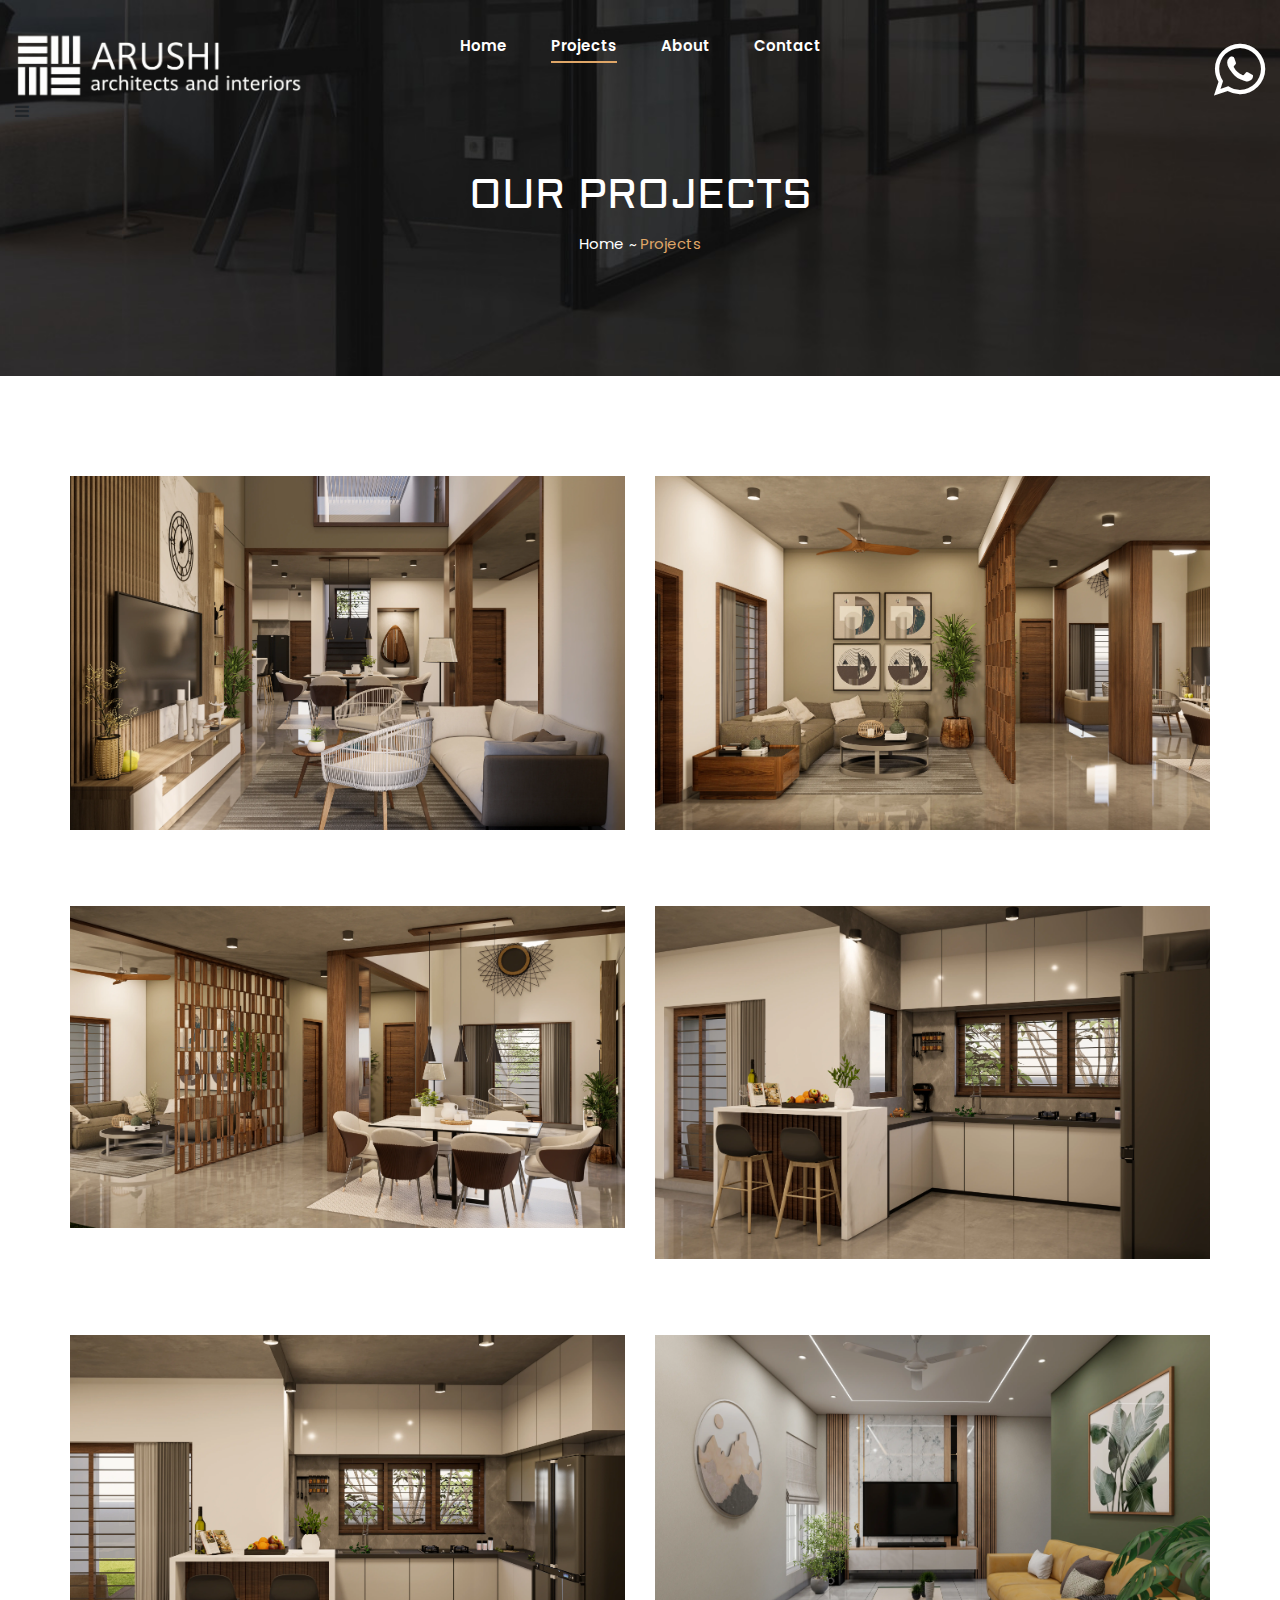
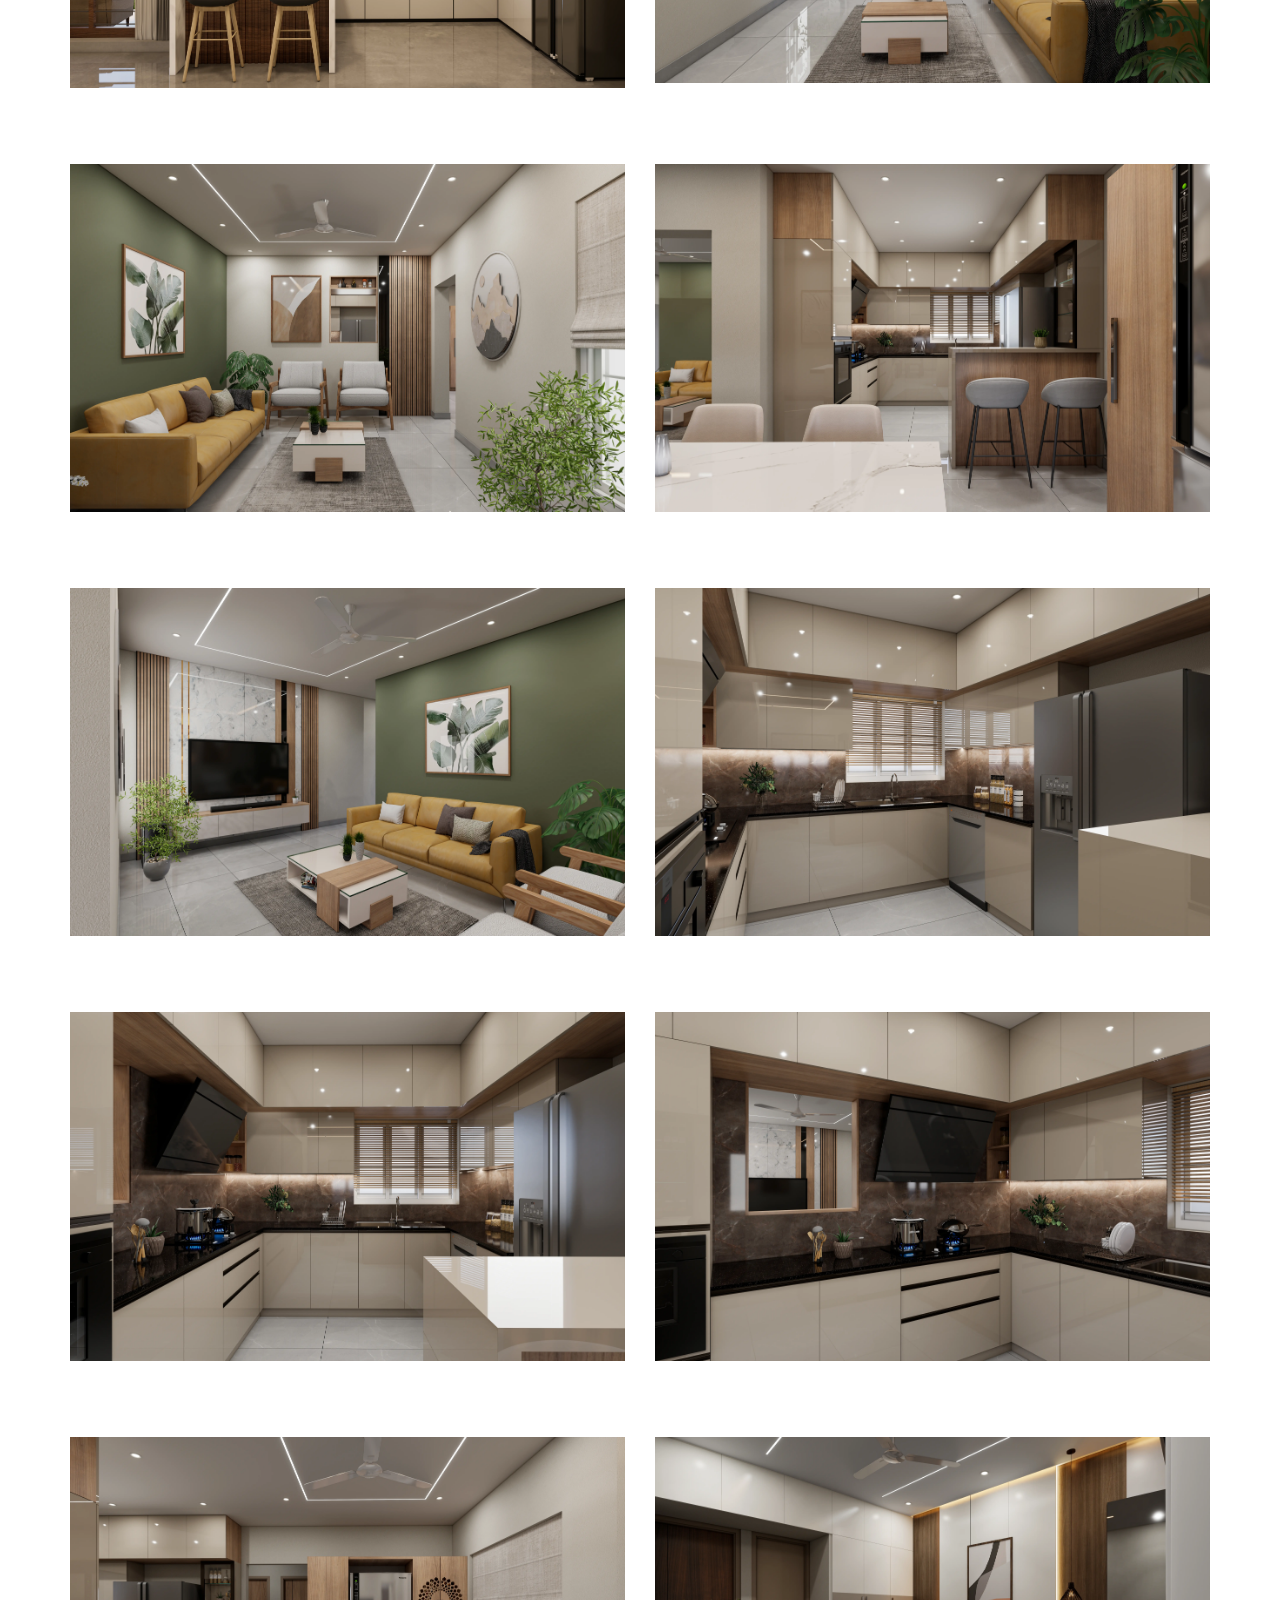
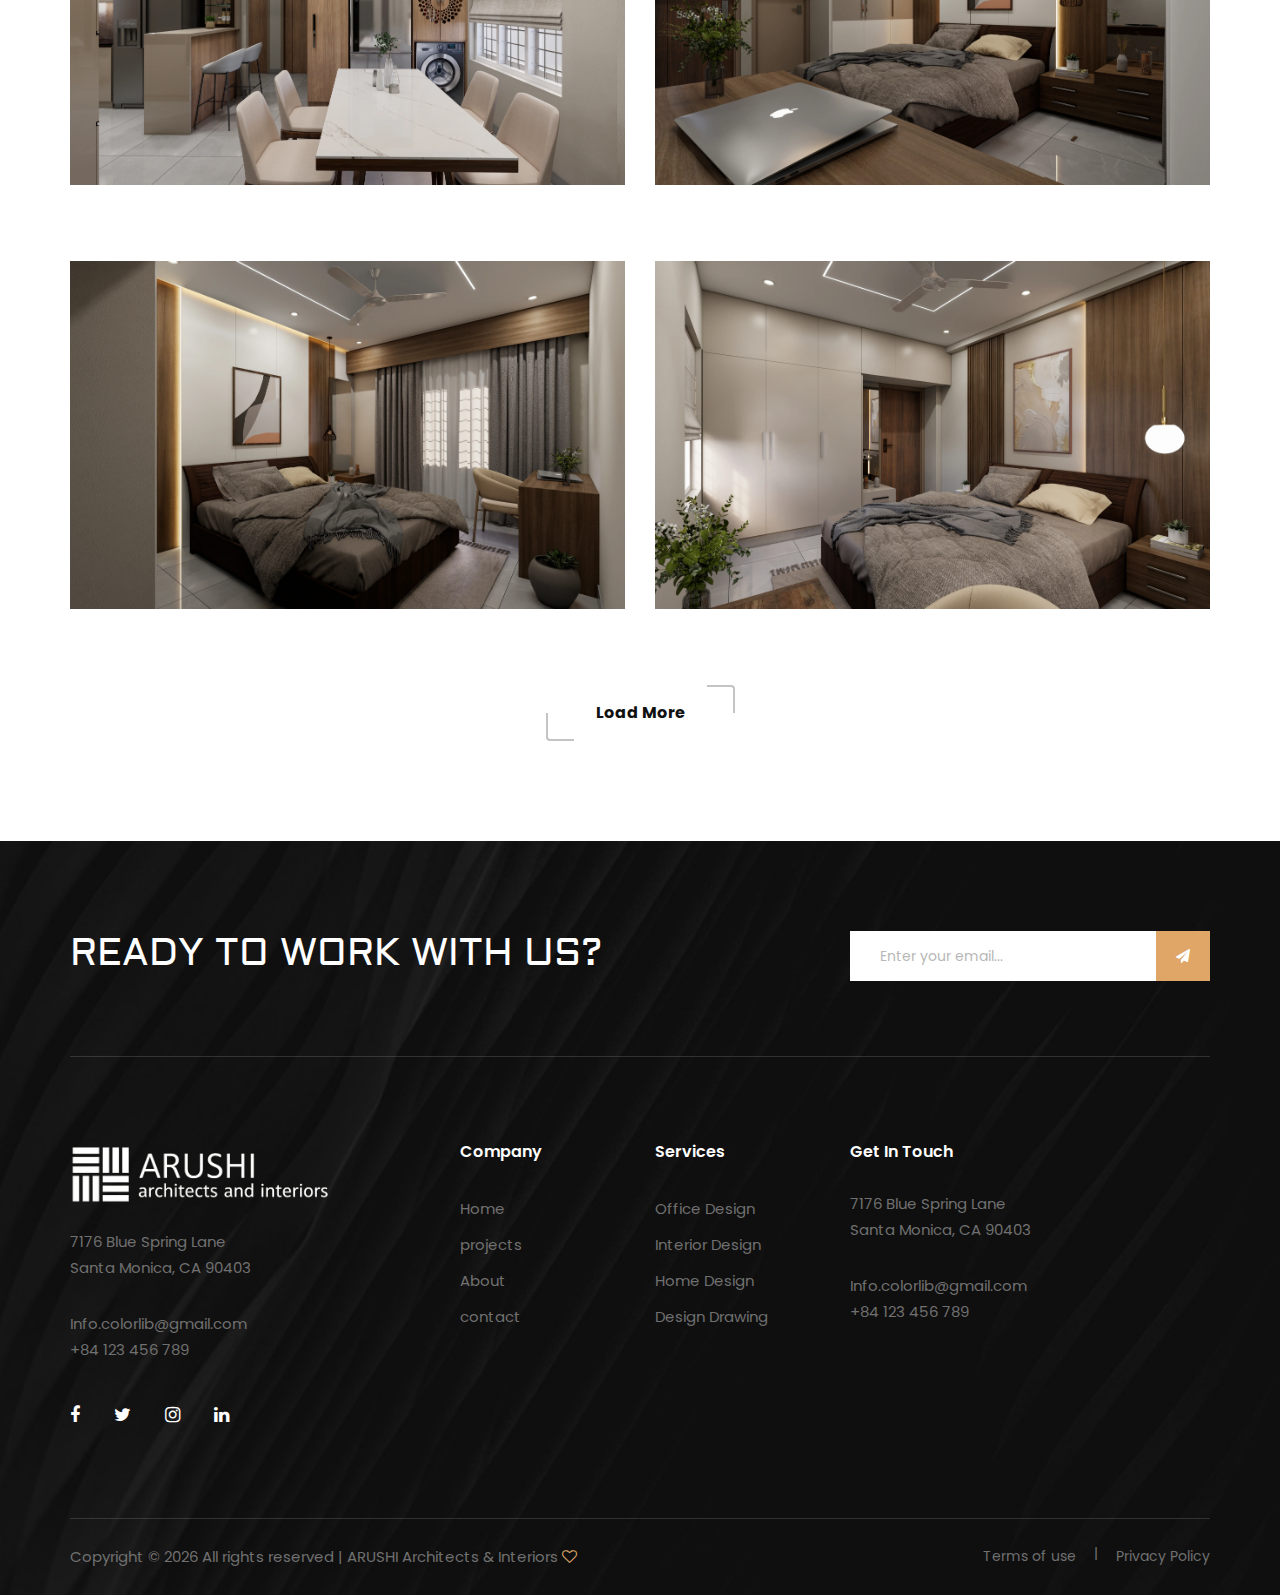
<file: projects.html>
<!DOCTYPE html>
<html lang="zxx">

<head>
    <meta charset="UTF-8">
    <meta name="description" content="Staging Template">
    <meta name="keywords" content="Staging, unica, creative, html">
    <meta name="viewport" content="width=device-width, initial-scale=1.0">
    <meta http-equiv="X-UA-Compatible" content="ie=edge">
    <title>ARUSHI Architects & Interiors</title>

    <!-- Google Font -->
    <link href="https://fonts.googleapis.com/css2?family=Poppins:wght@300;400;500;600;700;800;900&display=swap"
    rel="stylesheet">
    <link href="https://fonts.googleapis.com/css2?family=Aldrich&display=swap" rel="stylesheet">

    <!-- Css Styles -->
    <link rel="stylesheet" href="css/bootstrap.min.css" type="text/css">
    <link rel="stylesheet" href="css/font-awesome.min.css" type="text/css">
    <link rel="stylesheet" href="css/elegant-icons.css" type="text/css">
    <link rel="stylesheet" href="css/owl.carousel.min.css" type="text/css">
    <link rel="stylesheet" href="css/slicknav.min.css" type="text/css">
    <link rel="stylesheet" href="css/style.css" type="text/css">
</head>

<body>
    <!-- Page Preloder -->
    <div id="preloder">
        <div class="loader"></div>
    </div>

    <!-- Offcanvas Menu Begin -->
    <div class="offcanvas-menu-overlay"></div>
    <div class="offcanvas-menu-wrapper">
        <div class="offcanvas__logo">
            <a href="#"><img src="img/logo.png" alt=""></a>
        </div>
        <div id="mobile-menu-wrap"></div>
        <div class="offcanvas__widget">
    <a href="https://wa.me/YOUR_PHONE_NUMBER" target="_blank">
        <i class="fa fa-whatsapp"></i>
    </a>
</div>
    </div>
    <!-- Offcanvas Menu End -->

    <!-- Header Section Begin -->
    <header class="header">
        <div class="container-fluid">
            <div class="row">
                <div class="col-lg-3">
                    <div class="header__logo">
                        <a href="#"><img src="img/logo.png" alt=""></a>
                    </div>
                </div>
                <div class="col-lg-6">
                    <nav class="header__menu mobile-menu">
                        <ul>
                            <li><a href="/">Home</a></li>
                            <li class="active"><a href="/projects">Projects</a></li>
                            <li><a href="/about">About</a></li>
                            
                            <li><a href="/contact">Contact</a></li>
                        </ul>
                    </nav>
                </div>
                <div class="col-lg-3">
                    <div class="header__widget">
    <!-- <span>Chat with us on WhatsApp</span> -->
    <a href="https://wa.me/YOUR_PHONE_NUMBER" target="_blank">
        <i class="fa fa-whatsapp"></i>
    </a>
</div>
                </div>
            </div>
            <div class="canvas__open"><i class="fa fa-bars"></i></div>
        </div>
    </header>
    <!-- Header Section End -->

    <!-- Breadcrumb Section Begin -->
    <div class="breadcrumb-option spad set-bg" data-setbg="img/breadcrumb-bg.jpg">
        <div class="container">
            <div class="row">
                <div class="col-lg-12 text-center">
                    <div class="breadcrumb__text">
                        <h2>Our Projects</h2>
                        <div class="breadcrumb__links">
                            <a href="/">Home</a>
                            <span>Projects</span>
                        </div>
                    </div>
                </div>
            </div>
        </div>
    </div>
    <!-- Breadcrumb Section End -->

    <!-- Project Page Section Begin -->
    <section class="project-page spad">
        <div class="container">
            <div class="row">
                <div class="col-lg-6 col-md-6 col-sm-6">
                    <div class="project__item">
                        <img src="img/project/8.webp" alt="">
                        
                    </div>
                </div>
                <div class="col-lg-6 col-md-6 col-sm-6">
                    <div class="project__item">
                        <img src="img/project/9.webp" alt="">
                        
                    </div>
                </div>
                <div class="col-lg-6 col-md-6 col-sm-6">
                    <div class="project__item">
                        <img src="img/project/10.webp" alt="">
                        
                    </div>
                </div>
                <div class="col-lg-6 col-md-6 col-sm-6">
                    <div class="project__item">
                        <img src="img/project/11.webp" alt="">
                        
                    </div>
                </div>
                <div class="col-lg-6 col-md-6 col-sm-6">
                    <div class="project__item">
                        <img src="img/project/12.webp" alt="">
                        
                    </div>
                </div>
                <!-- <div class="col-lg-6 col-md-6 col-sm-6">
                    <div class="project__item">
                        <img src="img/project/13.jpg" alt="">
                        
                    </div>
                </div>
                <div class="col-lg-6 col-md-6 col-sm-6">
                    <div class="project__item">
                        <img src="img/project/14.jpg" alt="">
                        
                    </div>
                </div> -->
                <div class="col-lg-6 col-md-6 col-sm-6">
                    <div class="project__item">
                        <img src="img/project/v1.webp" alt="">
                        
                    </div>
                </div>
                <div class="col-lg-6 col-md-6 col-sm-6">
                    <div class="project__item">
                        <img src="img/project/v2.webp" alt="">
                        
                    </div>
                </div>
                <div class="col-lg-6 col-md-6 col-sm-6">
                    <div class="project__item">
                        <img src="img/project/v3.webp" alt="">
                        
                    </div>
                </div>
                <div class="col-lg-6 col-md-6 col-sm-6">
                    <div class="project__item">
                        <img src="img/project/v4.webp" alt="">
                        
                    </div>
                </div>
                <div class="col-lg-6 col-md-6 col-sm-6">
                    <div class="project__item">
                        <img src="img/project/v5.webp" alt="">
                        
                    </div>
                </div>
                <div class="col-lg-6 col-md-6 col-sm-6">
                    <div class="project__item">
                        <img src="img/project/v6.webp" alt="">
                        
                    </div>
                </div>
                <div class="col-lg-6 col-md-6 col-sm-6">
                    <div class="project__item">
                        <img src="img/project/v7.webp" alt="">
                        
                    </div>
                </div>
                <div class="col-lg-6 col-md-6 col-sm-6">
                    <div class="project__item">
                        <img src="img/project/v8.webp" alt="">
                        
                    </div>
                </div>
                <div class="col-lg-6 col-md-6 col-sm-6">
                    <div class="project__item">
                        <img src="img/project/v9.webp" alt="">
                        
                    </div>
                </div>
                <div class="col-lg-6 col-md-6 col-sm-6">
                    <div class="project__item">
                        <img src="img/project/v10.webp" alt="">
                        
                    </div>
                </div>
                <div class="col-lg-6 col-md-6 col-sm-6">
                    <div class="project__item">
                        <img src="img/project/v12.webp" alt="">
                        
                    </div>
                </div>
                    
                <div class="col-lg-12 text-center">
                    <a href="/contact" class="primary-btn normal-btn">Load More</a>
                </div>
            </div>
        </div>
    </section>
    <!-- Project Page Section End -->

    <!-- Footer Section Begin -->
    <footer class="footer set-bg" data-setbg="img/footer-bg.jpg">
        <div class="container">
            <div class="footer__top">
                <div class="row">
                    <div class="col-lg-8 col-md-6">
                        <div class="footer__top__text">
                            <h2>Ready To Work With Us?</h2>
                        </div>
                    </div>
                    <div class="col-lg-4 col-md-6">
                        <div class="footer__top__newslatter">
                            <form action="#">
                                <input type="text" placeholder="Enter your email...">
                                <button type="submit"><i class="fa fa-send"></i></button>
                            </form>
                        </div>
                    </div>
                </div>
            </div>
            <div class="row">
                <div class="col-lg-3 col-md-6 col-sm-6">
                    <div class="footer__about">
                        <div class="footer__logo">
                            <a href="#"><img src="img/logo.png" alt=""></a>
                        </div>
                        <p>7176 Blue Spring Lane <br />Santa Monica, CA 90403</p>
                        <ul>
                            <li>Info.colorlib@gmail.com</li>
                            <li>+84 123 456 789</li>
                        </ul>
                        <div class="footer__social">
                            <a href="#"><i class="fa fa-facebook"></i></a>
                            <a href="#"><i class="fa fa-twitter"></i></a>
                            <a href="#"><i class="fa fa-instagram"></i></a>
                            <a href="#"><i class="fa fa-linkedin"></i></a>
                        </div>
                    </div>
                </div>
                <div class="col-lg-2 offset-lg-1 col-md-3 col-sm-6">
                    <div class="footer__widget">
                        <h6>Company</h6>
                        <ul>
                            <li><a href="/">Home</a></li>
                            <li><a href="/projects">projects</a></li>
                            <li><a href="/about">About</a></li>
                            <li><a href="/contact">contact</a></li>
                            
                        </ul>
                    </div>
                </div>
                <div class="col-lg-2 col-md-3 col-sm-6">
                    <div class="footer__widget">
                        <h6>Services</h6>
                        <ul>
                            <li><a href="#">Office Design</a></li>
                            <li><a href="#">Interior Design</a></li>
                            <li><a href="#">Home Design</a></li>
                            <li><a href="#">Design Drawing</a></li>
                        </ul>
                    </div>
                </div>
                <div class="col-lg-4 col-md-6 col-sm-6">
                    <div class="footer__address">
                        <h6>Get In Touch</h6>
                        <p>7176 Blue Spring Lane <br />Santa Monica, CA 90403</p>
                        <ul>
                            <li>Info.colorlib@gmail.com</li>
                            <li>+84 123 456 789</li>
                        </ul>
                    </div>
                </div>
            </div>
            <div class="copyright">
                <div class="row">
                    <div class="col-lg-8 col-md-7">
                        <div class="copyright__text">
                            <p>Copyright © <script>
                                document.write(new Date().getFullYear());
                            </script> All rights reserved | ARUSHI Architects & Interiors <i class="fa fa-heart-o"
                            aria-hidden="true"></i><a href="https://colorlib.com"
                            target="_blank"></a>
                        </p>
                    </div>
                </div>
                <div class="col-lg-4 col-sm-5">
                    <div class="copyright__widget">
                        <a href="#">Terms of use</a>
                        <a href="#">Privacy Policy</a>
                    </div>
                </div>
            </div>
        </div>
    </div>
</footer>
<!-- Footer Section End -->

<!-- Js Plugins -->
<script src="js/jquery-3.3.1.min.js"></script>
<script src="js/bootstrap.min.js"></script>
<script src="js/jquery.slicknav.js"></script>
<script src="js/owl.carousel.min.js"></script>
<script src="js/slick.min.js"></script>
<script src="js/main.js"></script>
</body>

</html>
</file>
<file: css/elegant-icons.css>
@font-face {
	font-family: 'ElegantIcons';
	src:url('../fonts/ElegantIcons.eot');
	src:url('../fonts/ElegantIcons.eot?#iefix') format('embedded-opentype'),
		url('../fonts/ElegantIcons.woff') format('woff'),
		url('../fonts/ElegantIcons.ttf') format('truetype'),
		url('../fonts/ElegantIcons.svg#ElegantIcons') format('svg');
	font-weight: normal;
	font-style: normal;
}

/* Use the following CSS code if you want to use data attributes for inserting your icons */
[data-icon]:before {
	font-family: 'ElegantIcons';
	content: attr(data-icon);
	speak: none;
	font-weight: normal;
	font-variant: normal;
	text-transform: none;
	line-height: 1;
	-webkit-font-smoothing: antialiased;
	-moz-osx-font-smoothing: grayscale;
}

/* Use the following CSS code if you want to have a class per icon */
/*
Instead of a list of all class selectors,
you can use the generic selector below, but it's slower:
[class*="your-class-prefix"] {
*/
.arrow_up, .arrow_down, .arrow_left, .arrow_right, .arrow_left-up, .arrow_right-up, .arrow_right-down, .arrow_left-down, .arrow-up-down, .arrow_up-down_alt, .arrow_left-right_alt, .arrow_left-right, .arrow_expand_alt2, .arrow_expand_alt, .arrow_condense, .arrow_expand, .arrow_move, .arrow_carrot-up, .arrow_carrot-down, .arrow_carrot-left, .arrow_carrot-right, .arrow_carrot-2up, .arrow_carrot-2down, .arrow_carrot-2left, .arrow_carrot-2right, .arrow_carrot-up_alt2, .arrow_carrot-down_alt2, .arrow_carrot-left_alt2, .arrow_carrot-right_alt2, .arrow_carrot-2up_alt2, .arrow_carrot-2down_alt2, .arrow_carrot-2left_alt2, .arrow_carrot-2right_alt2, .arrow_triangle-up, .arrow_triangle-down, .arrow_triangle-left, .arrow_triangle-right, .arrow_triangle-up_alt2, .arrow_triangle-down_alt2, .arrow_triangle-left_alt2, .arrow_triangle-right_alt2, .arrow_back, .icon_minus-06, .icon_plus, .icon_close, .icon_check, .icon_minus_alt2, .icon_plus_alt2, .icon_close_alt2, .icon_check_alt2, .icon_zoom-out_alt, .icon_zoom-in_alt, .icon_search, .icon_box-empty, .icon_box-selected, .icon_minus-box, .icon_plus-box, .icon_box-checked, .icon_circle-empty, .icon_circle-slelected, .icon_stop_alt2, .icon_stop, .icon_pause_alt2, .icon_pause, .icon_menu, .icon_menu-square_alt2, .icon_menu-circle_alt2, .icon_ul, .icon_ol, .icon_adjust-horiz, .icon_adjust-vert, .icon_document_alt, .icon_documents_alt, .icon_pencil, .icon_pencil-edit_alt, .icon_pencil-edit, .icon_folder-alt, .icon_folder-open_alt, .icon_folder-add_alt, .icon_info_alt, .icon_error-oct_alt, .icon_error-circle_alt, .icon_error-triangle_alt, .icon_question_alt2, .icon_question, .icon_comment_alt, .icon_chat_alt, .icon_vol-mute_alt, .icon_volume-low_alt, .icon_volume-high_alt, .icon_quotations, .icon_quotations_alt2, .icon_clock_alt, .icon_lock_alt, .icon_lock-open_alt, .icon_key_alt, .icon_cloud_alt, .icon_cloud-upload_alt, .icon_cloud-download_alt, .icon_image, .icon_images, .icon_lightbulb_alt, .icon_gift_alt, .icon_house_alt, .icon_genius, .icon_mobile, .icon_tablet, .icon_laptop, .icon_desktop, .icon_camera_alt, .icon_mail_alt, .icon_cone_alt, .icon_ribbon_alt, .icon_bag_alt, .icon_creditcard, .icon_cart_alt, .icon_paperclip, .icon_tag_alt, .icon_tags_alt, .icon_trash_alt, .icon_cursor_alt, .icon_mic_alt, .icon_compass_alt, .icon_pin_alt, .icon_pushpin_alt, .icon_map_alt, .icon_drawer_alt, .icon_toolbox_alt, .icon_book_alt, .icon_calendar, .icon_film, .icon_table, .icon_contacts_alt, .icon_headphones, .icon_lifesaver, .icon_piechart, .icon_refresh, .icon_link_alt, .icon_link, .icon_loading, .icon_blocked, .icon_archive_alt, .icon_heart_alt, .icon_star_alt, .icon_star-half_alt, .icon_star, .icon_star-half, .icon_tools, .icon_tool, .icon_cog, .icon_cogs, .arrow_up_alt, .arrow_down_alt, .arrow_left_alt, .arrow_right_alt, .arrow_left-up_alt, .arrow_right-up_alt, .arrow_right-down_alt, .arrow_left-down_alt, .arrow_condense_alt, .arrow_expand_alt3, .arrow_carrot_up_alt, .arrow_carrot-down_alt, .arrow_carrot-left_alt, .arrow_carrot-right_alt, .arrow_carrot-2up_alt, .arrow_carrot-2dwnn_alt, .arrow_carrot-2left_alt, .arrow_carrot-2right_alt, .arrow_triangle-up_alt, .arrow_triangle-down_alt, .arrow_triangle-left_alt, .arrow_triangle-right_alt, .icon_minus_alt, .icon_plus_alt, .icon_close_alt, .icon_check_alt, .icon_zoom-out, .icon_zoom-in, .icon_stop_alt, .icon_menu-square_alt, .icon_menu-circle_alt, .icon_document, .icon_documents, .icon_pencil_alt, .icon_folder, .icon_folder-open, .icon_folder-add, .icon_folder_upload, .icon_folder_download, .icon_info, .icon_error-circle, .icon_error-oct, .icon_error-triangle, .icon_question_alt, .icon_comment, .icon_chat, .icon_vol-mute, .icon_volume-low, .icon_volume-high, .icon_quotations_alt, .icon_clock, .icon_lock, .icon_lock-open, .icon_key, .icon_cloud, .icon_cloud-upload, .icon_cloud-download, .icon_lightbulb, .icon_gift, .icon_house, .icon_camera, .icon_mail, .icon_cone, .icon_ribbon, .icon_bag, .icon_cart, .icon_tag, .icon_tags, .icon_trash, .icon_cursor, .icon_mic, .icon_compass, .icon_pin, .icon_pushpin, .icon_map, .icon_drawer, .icon_toolbox, .icon_book, .icon_contacts, .icon_archive, .icon_heart, .icon_profile, .icon_group, .icon_grid-2x2, .icon_grid-3x3, .icon_music, .icon_pause_alt, .icon_phone, .icon_upload, .icon_download, .social_facebook, .social_twitter, .social_pinterest, .social_googleplus, .social_tumblr, .social_tumbleupon, .social_wordpress, .social_instagram, .social_dribbble, .social_vimeo, .social_linkedin, .social_rss, .social_deviantart, .social_share, .social_myspace, .social_skype, .social_youtube, .social_picassa, .social_googledrive, .social_flickr, .social_blogger, .social_spotify, .social_delicious, .social_facebook_circle, .social_twitter_circle, .social_pinterest_circle, .social_googleplus_circle, .social_tumblr_circle, .social_stumbleupon_circle, .social_wordpress_circle, .social_instagram_circle, .social_dribbble_circle, .social_vimeo_circle, .social_linkedin_circle, .social_rss_circle, .social_deviantart_circle, .social_share_circle, .social_myspace_circle, .social_skype_circle, .social_youtube_circle, .social_picassa_circle, .social_googledrive_alt2, .social_flickr_circle, .social_blogger_circle, .social_spotify_circle, .social_delicious_circle, .social_facebook_square, .social_twitter_square, .social_pinterest_square, .social_googleplus_square, .social_tumblr_square, .social_stumbleupon_square, .social_wordpress_square, .social_instagram_square, .social_dribbble_square, .social_vimeo_square, .social_linkedin_square, .social_rss_square, .social_deviantart_square, .social_share_square, .social_myspace_square, .social_skype_square, .social_youtube_square, .social_picassa_square, .social_googledrive_square, .social_flickr_square, .social_blogger_square, .social_spotify_square, .social_delicious_square, .icon_printer, .icon_calulator, .icon_building, .icon_floppy, .icon_drive, .icon_search-2, .icon_id, .icon_id-2, .icon_puzzle, .icon_like, .icon_dislike, .icon_mug, .icon_currency, .icon_wallet, .icon_pens, .icon_easel, .icon_flowchart, .icon_datareport, .icon_briefcase, .icon_shield, .icon_percent, .icon_globe, .icon_globe-2, .icon_target, .icon_hourglass, .icon_balance, .icon_rook, .icon_printer-alt, .icon_calculator_alt, .icon_building_alt, .icon_floppy_alt, .icon_drive_alt, .icon_search_alt, .icon_id_alt, .icon_id-2_alt, .icon_puzzle_alt, .icon_like_alt, .icon_dislike_alt, .icon_mug_alt, .icon_currency_alt, .icon_wallet_alt, .icon_pens_alt, .icon_easel_alt, .icon_flowchart_alt, .icon_datareport_alt, .icon_briefcase_alt, .icon_shield_alt, .icon_percent_alt, .icon_globe_alt, .icon_clipboard {
	font-family: 'ElegantIcons';
	speak: none;
	font-style: normal;
	font-weight: normal;
	font-variant: normal;
	text-transform: none;
	line-height: 1;
	-webkit-font-smoothing: antialiased;
}
.arrow_up:before {
	content: "\21";
}
.arrow_down:before {
	content: "\22";
}
.arrow_left:before {
	content: "\23";
}
.arrow_right:before {
	content: "\24";
}
.arrow_left-up:before {
	content: "\25";
}
.arrow_right-up:before {
	content: "\26";
}
.arrow_right-down:before {
	content: "\27";
}
.arrow_left-down:before {
	content: "\28";
}
.arrow-up-down:before {
	content: "\29";
}
.arrow_up-down_alt:before {
	content: "\2a";
}
.arrow_left-right_alt:before {
	content: "\2b";
}
.arrow_left-right:before {
	content: "\2c";
}
.arrow_expand_alt2:before {
	content: "\2d";
}
.arrow_expand_alt:before {
	content: "\2e";
}
.arrow_condense:before {
	content: "\2f";
}
.arrow_expand:before {
	content: "\30";
}
.arrow_move:before {
	content: "\31";
}
.arrow_carrot-up:before {
	content: "\32";
}
.arrow_carrot-down:before {
	content: "\33";
}
.arrow_carrot-left:before {
	content: "\34";
}
.arrow_carrot-right:before {
	content: "\35";
}
.arrow_carrot-2up:before {
	content: "\36";
}
.arrow_carrot-2down:before {
	content: "\37";
}
.arrow_carrot-2left:before {
	content: "\38";
}
.arrow_carrot-2right:before {
	content: "\39";
}
.arrow_carrot-up_alt2:before {
	content: "\3a";
}
.arrow_carrot-down_alt2:before {
	content: "\3b";
}
.arrow_carrot-left_alt2:before {
	content: "\3c";
}
.arrow_carrot-right_alt2:before {
	content: "\3d";
}
.arrow_carrot-2up_alt2:before {
	content: "\3e";
}
.arrow_carrot-2down_alt2:before {
	content: "\3f";
}
.arrow_carrot-2left_alt2:before {
	content: "\40";
}
.arrow_carrot-2right_alt2:before {
	content: "\41";
}
.arrow_triangle-up:before {
	content: "\42";
}
.arrow_triangle-down:before {
	content: "\43";
}
.arrow_triangle-left:before {
	content: "\44";
}
.arrow_triangle-right:before {
	content: "\45";
}
.arrow_triangle-up_alt2:before {
	content: "\46";
}
.arrow_triangle-down_alt2:before {
	content: "\47";
}
.arrow_triangle-left_alt2:before {
	content: "\48";
}
.arrow_triangle-right_alt2:before {
	content: "\49";
}
.arrow_back:before {
	content: "\4a";
}
.icon_minus-06:before {
	content: "\4b";
}
.icon_plus:before {
	content: "\4c";
}
.icon_close:before {
	content: "\4d";
}
.icon_check:before {
	content: "\4e";
}
.icon_minus_alt2:before {
	content: "\4f";
}
.icon_plus_alt2:before {
	content: "\50";
}
.icon_close_alt2:before {
	content: "\51";
}
.icon_check_alt2:before {
	content: "\52";
}
.icon_zoom-out_alt:before {
	content: "\53";
}
.icon_zoom-in_alt:before {
	content: "\54";
}
.icon_search:before {
	content: "\55";
}
.icon_box-empty:before {
	content: "\56";
}
.icon_box-selected:before {
	content: "\57";
}
.icon_minus-box:before {
	content: "\58";
}
.icon_plus-box:before {
	content: "\59";
}
.icon_box-checked:before {
	content: "\5a";
}
.icon_circle-empty:before {
	content: "\5b";
}
.icon_circle-slelected:before {
	content: "\5c";
}
.icon_stop_alt2:before {
	content: "\5d";
}
.icon_stop:before {
	content: "\5e";
}
.icon_pause_alt2:before {
	content: "\5f";
}
.icon_pause:before {
	content: "\60";
}
.icon_menu:before {
	content: "\61";
}
.icon_menu-square_alt2:before {
	content: "\62";
}
.icon_menu-circle_alt2:before {
	content: "\63";
}
.icon_ul:before {
	content: "\64";
}
.icon_ol:before {
	content: "\65";
}
.icon_adjust-horiz:before {
	content: "\66";
}
.icon_adjust-vert:before {
	content: "\67";
}
.icon_document_alt:before {
	content: "\68";
}
.icon_documents_alt:before {
	content: "\69";
}
.icon_pencil:before {
	content: "\6a";
}
.icon_pencil-edit_alt:before {
	content: "\6b";
}
.icon_pencil-edit:before {
	content: "\6c";
}
.icon_folder-alt:before {
	content: "\6d";
}
.icon_folder-open_alt:before {
	content: "\6e";
}
.icon_folder-add_alt:before {
	content: "\6f";
}
.icon_info_alt:before {
	content: "\70";
}
.icon_error-oct_alt:before {
	content: "\71";
}
.icon_error-circle_alt:before {
	content: "\72";
}
.icon_error-triangle_alt:before {
	content: "\73";
}
.icon_question_alt2:before {
	content: "\74";
}
.icon_question:before {
	content: "\75";
}
.icon_comment_alt:before {
	content: "\76";
}
.icon_chat_alt:before {
	content: "\77";
}
.icon_vol-mute_alt:before {
	content: "\78";
}
.icon_volume-low_alt:before {
	content: "\79";
}
.icon_volume-high_alt:before {
	content: "\7a";
}
.icon_quotations:before {
	content: "\7b";
}
.icon_quotations_alt2:before {
	content: "\7c";
}
.icon_clock_alt:before {
	content: "\7d";
}
.icon_lock_alt:before {
	content: "\7e";
}
.icon_lock-open_alt:before {
	content: "\e000";
}
.icon_key_alt:before {
	content: "\e001";
}
.icon_cloud_alt:before {
	content: "\e002";
}
.icon_cloud-upload_alt:before {
	content: "\e003";
}
.icon_cloud-download_alt:before {
	content: "\e004";
}
.icon_image:before {
	content: "\e005";
}
.icon_images:before {
	content: "\e006";
}
.icon_lightbulb_alt:before {
	content: "\e007";
}
.icon_gift_alt:before {
	content: "\e008";
}
.icon_house_alt:before {
	content: "\e009";
}
.icon_genius:before {
	content: "\e00a";
}
.icon_mobile:before {
	content: "\e00b";
}
.icon_tablet:before {
	content: "\e00c";
}
.icon_laptop:before {
	content: "\e00d";
}
.icon_desktop:before {
	content: "\e00e";
}
.icon_camera_alt:before {
	content: "\e00f";
}
.icon_mail_alt:before {
	content: "\e010";
}
.icon_cone_alt:before {
	content: "\e011";
}
.icon_ribbon_alt:before {
	content: "\e012";
}
.icon_bag_alt:before {
	content: "\e013";
}
.icon_creditcard:before {
	content: "\e014";
}
.icon_cart_alt:before {
	content: "\e015";
}
.icon_paperclip:before {
	content: "\e016";
}
.icon_tag_alt:before {
	content: "\e017";
}
.icon_tags_alt:before {
	content: "\e018";
}
.icon_trash_alt:before {
	content: "\e019";
}
.icon_cursor_alt:before {
	content: "\e01a";
}
.icon_mic_alt:before {
	content: "\e01b";
}
.icon_compass_alt:before {
	content: "\e01c";
}
.icon_pin_alt:before {
	content: "\e01d";
}
.icon_pushpin_alt:before {
	content: "\e01e";
}
.icon_map_alt:before {
	content: "\e01f";
}
.icon_drawer_alt:before {
	content: "\e020";
}
.icon_toolbox_alt:before {
	content: "\e021";
}
.icon_book_alt:before {
	content: "\e022";
}
.icon_calendar:before {
	content: "\e023";
}
.icon_film:before {
	content: "\e024";
}
.icon_table:before {
	content: "\e025";
}
.icon_contacts_alt:before {
	content: "\e026";
}
.icon_headphones:before {
	content: "\e027";
}
.icon_lifesaver:before {
	content: "\e028";
}
.icon_piechart:before {
	content: "\e029";
}
.icon_refresh:before {
	content: "\e02a";
}
.icon_link_alt:before {
	content: "\e02b";
}
.icon_link:before {
	content: "\e02c";
}
.icon_loading:before {
	content: "\e02d";
}
.icon_blocked:before {
	content: "\e02e";
}
.icon_archive_alt:before {
	content: "\e02f";
}
.icon_heart_alt:before {
	content: "\e030";
}
.icon_star_alt:before {
	content: "\e031";
}
.icon_star-half_alt:before {
	content: "\e032";
}
.icon_star:before {
	content: "\e033";
}
.icon_star-half:before {
	content: "\e034";
}
.icon_tools:before {
	content: "\e035";
}
.icon_tool:before {
	content: "\e036";
}
.icon_cog:before {
	content: "\e037";
}
.icon_cogs:before {
	content: "\e038";
}
.arrow_up_alt:before {
	content: "\e039";
}
.arrow_down_alt:before {
	content: "\e03a";
}
.arrow_left_alt:before {
	content: "\e03b";
}
.arrow_right_alt:before {
	content: "\e03c";
}
.arrow_left-up_alt:before {
	content: "\e03d";
}
.arrow_right-up_alt:before {
	content: "\e03e";
}
.arrow_right-down_alt:before {
	content: "\e03f";
}
.arrow_left-down_alt:before {
	content: "\e040";
}
.arrow_condense_alt:before {
	content: "\e041";
}
.arrow_expand_alt3:before {
	content: "\e042";
}
.arrow_carrot_up_alt:before {
	content: "\e043";
}
.arrow_carrot-down_alt:before {
	content: "\e044";
}
.arrow_carrot-left_alt:before {
	content: "\e045";
}
.arrow_carrot-right_alt:before {
	content: "\e046";
}
.arrow_carrot-2up_alt:before {
	content: "\e047";
}
.arrow_carrot-2dwnn_alt:before {
	content: "\e048";
}
.arrow_carrot-2left_alt:before {
	content: "\e049";
}
.arrow_carrot-2right_alt:before {
	content: "\e04a";
}
.arrow_triangle-up_alt:before {
	content: "\e04b";
}
.arrow_triangle-down_alt:before {
	content: "\e04c";
}
.arrow_triangle-left_alt:before {
	content: "\e04d";
}
.arrow_triangle-right_alt:before {
	content: "\e04e";
}
.icon_minus_alt:before {
	content: "\e04f";
}
.icon_plus_alt:before {
	content: "\e050";
}
.icon_close_alt:before {
	content: "\e051";
}
.icon_check_alt:before {
	content: "\e052";
}
.icon_zoom-out:before {
	content: "\e053";
}
.icon_zoom-in:before {
	content: "\e054";
}
.icon_stop_alt:before {
	content: "\e055";
}
.icon_menu-square_alt:before {
	content: "\e056";
}
.icon_menu-circle_alt:before {
	content: "\e057";
}
.icon_document:before {
	content: "\e058";
}
.icon_documents:before {
	content: "\e059";
}
.icon_pencil_alt:before {
	content: "\e05a";
}
.icon_folder:before {
	content: "\e05b";
}
.icon_folder-open:before {
	content: "\e05c";
}
.icon_folder-add:before {
	content: "\e05d";
}
.icon_folder_upload:before {
	content: "\e05e";
}
.icon_folder_download:before {
	content: "\e05f";
}
.icon_info:before {
	content: "\e060";
}
.icon_error-circle:before {
	content: "\e061";
}
.icon_error-oct:before {
	content: "\e062";
}
.icon_error-triangle:before {
	content: "\e063";
}
.icon_question_alt:before {
	content: "\e064";
}
.icon_comment:before {
	content: "\e065";
}
.icon_chat:before {
	content: "\e066";
}
.icon_vol-mute:before {
	content: "\e067";
}
.icon_volume-low:before {
	content: "\e068";
}
.icon_volume-high:before {
	content: "\e069";
}
.icon_quotations_alt:before {
	content: "\e06a";
}
.icon_clock:before {
	content: "\e06b";
}
.icon_lock:before {
	content: "\e06c";
}
.icon_lock-open:before {
	content: "\e06d";
}
.icon_key:before {
	content: "\e06e";
}
.icon_cloud:before {
	content: "\e06f";
}
.icon_cloud-upload:before {
	content: "\e070";
}
.icon_cloud-download:before {
	content: "\e071";
}
.icon_lightbulb:before {
	content: "\e072";
}
.icon_gift:before {
	content: "\e073";
}
.icon_house:before {
	content: "\e074";
}
.icon_camera:before {
	content: "\e075";
}
.icon_mail:before {
	content: "\e076";
}
.icon_cone:before {
	content: "\e077";
}
.icon_ribbon:before {
	content: "\e078";
}
.icon_bag:before {
	content: "\e079";
}
.icon_cart:before {
	content: "\e07a";
}
.icon_tag:before {
	content: "\e07b";
}
.icon_tags:before {
	content: "\e07c";
}
.icon_trash:before {
	content: "\e07d";
}
.icon_cursor:before {
	content: "\e07e";
}
.icon_mic:before {
	content: "\e07f";
}
.icon_compass:before {
	content: "\e080";
}
.icon_pin:before {
	content: "\e081";
}
.icon_pushpin:before {
	content: "\e082";
}
.icon_map:before {
	content: "\e083";
}
.icon_drawer:before {
	content: "\e084";
}
.icon_toolbox:before {
	content: "\e085";
}
.icon_book:before {
	content: "\e086";
}
.icon_contacts:before {
	content: "\e087";
}
.icon_archive:before {
	content: "\e088";
}
.icon_heart:before {
	content: "\e089";
}
.icon_profile:before {
	content: "\e08a";
}
.icon_group:before {
	content: "\e08b";
}
.icon_grid-2x2:before {
	content: "\e08c";
}
.icon_grid-3x3:before {
	content: "\e08d";
}
.icon_music:before {
	content: "\e08e";
}
.icon_pause_alt:before {
	content: "\e08f";
}
.icon_phone:before {
	content: "\e090";
}
.icon_upload:before {
	content: "\e091";
}
.icon_download:before {
	content: "\e092";
}
.social_facebook:before {
	content: "\e093";
}
.social_twitter:before {
	content: "\e094";
}
.social_pinterest:before {
	content: "\e095";
}
.social_googleplus:before {
	content: "\e096";
}
.social_tumblr:before {
	content: "\e097";
}
.social_tumbleupon:before {
	content: "\e098";
}
.social_wordpress:before {
	content: "\e099";
}
.social_instagram:before {
	content: "\e09a";
}
.social_dribbble:before {
	content: "\e09b";
}
.social_vimeo:before {
	content: "\e09c";
}
.social_linkedin:before {
	content: "\e09d";
}
.social_rss:before {
	content: "\e09e";
}
.social_deviantart:before {
	content: "\e09f";
}
.social_share:before {
	content: "\e0a0";
}
.social_myspace:before {
	content: "\e0a1";
}
.social_skype:before {
	content: "\e0a2";
}
.social_youtube:before {
	content: "\e0a3";
}
.social_picassa:before {
	content: "\e0a4";
}
.social_googledrive:before {
	content: "\e0a5";
}
.social_flickr:before {
	content: "\e0a6";
}
.social_blogger:before {
	content: "\e0a7";
}
.social_spotify:before {
	content: "\e0a8";
}
.social_delicious:before {
	content: "\e0a9";
}
.social_facebook_circle:before {
	content: "\e0aa";
}
.social_twitter_circle:before {
	content: "\e0ab";
}
.social_pinterest_circle:before {
	content: "\e0ac";
}
.social_googleplus_circle:before {
	content: "\e0ad";
}
.social_tumblr_circle:before {
	content: "\e0ae";
}
.social_stumbleupon_circle:before {
	content: "\e0af";
}
.social_wordpress_circle:before {
	content: "\e0b0";
}
.social_instagram_circle:before {
	content: "\e0b1";
}
.social_dribbble_circle:before {
	content: "\e0b2";
}
.social_vimeo_circle:before {
	content: "\e0b3";
}
.social_linkedin_circle:before {
	content: "\e0b4";
}
.social_rss_circle:before {
	content: "\e0b5";
}
.social_deviantart_circle:before {
	content: "\e0b6";
}
.social_share_circle:before {
	content: "\e0b7";
}
.social_myspace_circle:before {
	content: "\e0b8";
}
.social_skype_circle:before {
	content: "\e0b9";
}
.social_youtube_circle:before {
	content: "\e0ba";
}
.social_picassa_circle:before {
	content: "\e0bb";
}
.social_googledrive_alt2:before {
	content: "\e0bc";
}
.social_flickr_circle:before {
	content: "\e0bd";
}
.social_blogger_circle:before {
	content: "\e0be";
}
.social_spotify_circle:before {
	content: "\e0bf";
}
.social_delicious_circle:before {
	content: "\e0c0";
}
.social_facebook_square:before {
	content: "\e0c1";
}
.social_twitter_square:before {
	content: "\e0c2";
}
.social_pinterest_square:before {
	content: "\e0c3";
}
.social_googleplus_square:before {
	content: "\e0c4";
}
.social_tumblr_square:before {
	content: "\e0c5";
}
.social_stumbleupon_square:before {
	content: "\e0c6";
}
.social_wordpress_square:before {
	content: "\e0c7";
}
.social_instagram_square:before {
	content: "\e0c8";
}
.social_dribbble_square:before {
	content: "\e0c9";
}
.social_vimeo_square:before {
	content: "\e0ca";
}
.social_linkedin_square:before {
	content: "\e0cb";
}
.social_rss_square:before {
	content: "\e0cc";
}
.social_deviantart_square:before {
	content: "\e0cd";
}
.social_share_square:before {
	content: "\e0ce";
}
.social_myspace_square:before {
	content: "\e0cf";
}
.social_skype_square:before {
	content: "\e0d0";
}
.social_youtube_square:before {
	content: "\e0d1";
}
.social_picassa_square:before {
	content: "\e0d2";
}
.social_googledrive_square:before {
	content: "\e0d3";
}
.social_flickr_square:before {
	content: "\e0d4";
}
.social_blogger_square:before {
	content: "\e0d5";
}
.social_spotify_square:before {
	content: "\e0d6";
}
.social_delicious_square:before {
	content: "\e0d7";
}
.icon_printer:before {
	content: "\e103";
}
.icon_calulator:before {
	content: "\e0ee";
}
.icon_building:before {
	content: "\e0ef";
}
.icon_floppy:before {
	content: "\e0e8";
}
.icon_drive:before {
	content: "\e0ea";
}
.icon_search-2:before {
	content: "\e101";
}
.icon_id:before {
	content: "\e107";
}
.icon_id-2:before {
	content: "\e108";
}
.icon_puzzle:before {
	content: "\e102";
}
.icon_like:before {
	content: "\e106";
}
.icon_dislike:before {
	content: "\e0eb";
}
.icon_mug:before {
	content: "\e105";
}
.icon_currency:before {
	content: "\e0ed";
}
.icon_wallet:before {
	content: "\e100";
}
.icon_pens:before {
	content: "\e104";
}
.icon_easel:before {
	content: "\e0e9";
}
.icon_flowchart:before {
	content: "\e109";
}
.icon_datareport:before {
	content: "\e0ec";
}
.icon_briefcase:before {
	content: "\e0fe";
}
.icon_shield:before {
	content: "\e0f6";
}
.icon_percent:before {
	content: "\e0fb";
}
.icon_globe:before {
	content: "\e0e2";
}
.icon_globe-2:before {
	content: "\e0e3";
}
.icon_target:before {
	content: "\e0f5";
}
.icon_hourglass:before {
	content: "\e0e1";
}
.icon_balance:before {
	content: "\e0ff";
}
.icon_rook:before {
	content: "\e0f8";
}
.icon_printer-alt:before {
	content: "\e0fa";
}
.icon_calculator_alt:before {
	content: "\e0e7";
}
.icon_building_alt:before {
	content: "\e0fd";
}
.icon_floppy_alt:before {
	content: "\e0e4";
}
.icon_drive_alt:before {
	content: "\e0e5";
}
.icon_search_alt:before {
	content: "\e0f7";
}
.icon_id_alt:before {
	content: "\e0e0";
}
.icon_id-2_alt:before {
	content: "\e0fc";
}
.icon_puzzle_alt:before {
	content: "\e0f9";
}
.icon_like_alt:before {
	content: "\e0dd";
}
.icon_dislike_alt:before {
	content: "\e0f1";
}
.icon_mug_alt:before {
	content: "\e0dc";
}
.icon_currency_alt:before {
	content: "\e0f3";
}
.icon_wallet_alt:before {
	content: "\e0d8";
}
.icon_pens_alt:before {
	content: "\e0db";
}
.icon_easel_alt:before {
	content: "\e0f0";
}
.icon_flowchart_alt:before {
	content: "\e0df";
}
.icon_datareport_alt:before {
	content: "\e0f2";
}
.icon_briefcase_alt:before {
	content: "\e0f4";
}
.icon_shield_alt:before {
	content: "\e0d9";
}
.icon_percent_alt:before {
	content: "\e0da";
}
.icon_globe_alt:before {
	content: "\e0de";
}
.icon_clipboard:before {
	content: "\e0e6";
}


	.glyph {
		float: left;
		text-align: center;
		padding: .75em;
		margin: .4em 1.5em .75em 0;
		width: 6em;
text-shadow: none;
	}
        .glyph_big {
        font-size: 128px;
        color: #59c5dc;
        float: left;
        margin-right: 20px;
        }

        .glyph div { padding-bottom: 10px;}

	.glyph input {
		font-family: consolas, monospace;
		font-size: 12px;
		width: 100%;
		text-align: center;
		border: 0;
		box-shadow: 0 0 0 1px #ccc;
		padding: .2em;
                -moz-border-radius: 5px;
                -webkit-border-radius: 5px;
	}
	.centered {
		margin-left: auto;
		margin-right: auto;
	}
	.glyph .fs1 {
		font-size: 2em;
	}
</file>
<file: css/style.css>
/******************************************************************
  Theme Name: Staging
  Description: Staging bootstrap tamplate
  Author: Colorib
  Author URI: https://www.colorib.com//
  Version: 1.0
  Created: Colorib
******************************************************************/

/*------------------------------------------------------------------
[Table of contents]

1.  Template default CSS
	1.1	Variables
	1.2	Mixins
	1.3	Flexbox
	1.4	Reset
2.  Helper Css
3.  Header Section
4.  Hero Section
5.  Banner Section
6.  Product Section
7.  Intagram Section
8.  Latest Section
9.  Contact
10.  Footer Style
-------------------------------------------------------------------*/

/*----------------------------------------*/

/* Template default CSS
/*----------------------------------------*/

html,
body {
	height: 100%;
	font-family: "Poppins", sans-serif;
	-webkit-font-smoothing: antialiased;
}

h1,
h2,
h3,
h4,
h5,
h6 {
	margin: 0;
	color: #111111;
	font-weight: 400;
	font-family: "Aldrich", sans-serif;
}

h1 {
	font-size: 70px;
}

h2 {
	font-size: 36px;
}

h3 {
	font-size: 30px;
}

h4 {
	font-size: 24px;
}

h5 {
	font-size: 18px;
}

h6 {
	font-size: 16px;
}

p {
	font-size: 15px;
	font-family: "Poppins", sans-serif;
	color: #707070;
	font-weight: 400;
	line-height: 26px;
	margin: 0 0 15px 0;
}

img {
	max-width: 100%;
}

input:focus,
select:focus,
button:focus,
textarea:focus {
	outline: none;
}

a:hover,
a:focus {
	text-decoration: none;
	outline: none;
	color: #ffffff;
}

ul,
ol {
	padding: 0;
	margin: 0;
}



/*---------------------
  Helper CSS
-----------------------*/

.section-title {
	margin-bottom: 40px;
}

.section-title span {
	color: #dfa667;
	font-size: 16px;
	font-weight: 600;
	text-transform: uppercase;
	letter-spacing: 1px;
	display: block;
	margin-bottom: 12px;
}

.section-title h2 {
	font-size: 42px;
	color: #111111;
	line-height: 50px;
	text-transform: uppercase;
}

.set-bg {
	background-repeat: no-repeat;
	background-size: cover;
	background-position: top center;
}

.spad {
	padding-top: 100px;
	padding-bottom: 100px;
}

.text-white h1,
.text-white h2,
.text-white h3,
.text-white h4,
.text-white h5,
.text-white h6,
.text-white p,
.text-white span,
.text-white li,
.text-white a {
	color: #fff;
}

/* buttons */

.primary-btn {
	display: inline-block;
	font-size: 16px;
	font-weight: 700;
	padding: 16px 50px;
	color: #ffffff;
	position: relative;
}

.primary-btn.normal-btn {
	color: #111111;
}

.primary-btn.normal-btn:before {
	border-color: #c4c4c4;
}

.primary-btn.normal-btn:after {
	border-color: #c4c4c4;
}

.primary-btn:before {
	position: absolute;
	left: 0;
	bottom: 0;
	height: 28px;
	width: 28px;
	border-left: 2px solid rgba(255, 255, 255, 0.2);
	border-bottom: 2px solid rgba(255, 255, 255, 0.2);
	content: "";
	border-radius: 0 0 0 4px;
	-webkit-transition: all, 0.5s;
	-o-transition: all, 0.5s;
	transition: all, 0.5s;
}

.primary-btn:after {
	position: absolute;
	right: 0;
	top: 0;
	height: 28px;
	width: 28px;
	border-right: 2px solid rgba(255, 255, 255, 0.2);
	border-top: 2px solid rgba(255, 255, 255, 0.2);
	content: "";
	border-radius: 0 4px 0 0;
	-webkit-transition: all, 0.5s;
	-o-transition: all, 0.5s;
	transition: all, 0.5s;
}



.primary-btn:hover:before {
	height: 100%;
	width: 100%;
	border-radius: 4px;
}

.primary-btn:hover:after {
	height: 100%;
	width: 100%;
	border-radius: 4px;
}

.site-btn {
	font-size: 16px;
	color: #ffffff;
	background: #dfa667;
	font-weight: 600;
	border: none;
	display: inline-block;
	padding: 14px 36px;
}

/* Preloder */

#preloder {
	position: fixed;
	width: 100%;
	height: 100%;
	top: 0;
	left: 0;
	z-index: 999999;
	background: #000;
}

.loader {
	width: 40px;
	height: 40px;
	position: absolute;
	top: 50%;
	left: 50%;
	margin-top: -13px;
	margin-left: -13px;
	border-radius: 60px;
	animation: loader 0.8s linear infinite;
	-webkit-animation: loader 0.8s linear infinite;
}

@keyframes loader {
	0% {
		-webkit-transform: rotate(0deg);
		transform: rotate(0deg);
		border: 4px solid #f44336;
		border-left-color: transparent;
	}
	50% {
		-webkit-transform: rotate(180deg);
		transform: rotate(180deg);
		border: 4px solid #673ab7;
		border-left-color: transparent;
	}
	100% {
		-webkit-transform: rotate(360deg);
		transform: rotate(360deg);
		border: 4px solid #f44336;
		border-left-color: transparent;
	}
}

@-webkit-keyframes loader {
	0% {
		-webkit-transform: rotate(0deg);
		border: 4px solid #f44336;
		border-left-color: transparent;
	}
	50% {
		-webkit-transform: rotate(180deg);
		border: 4px solid #673ab7;
		border-left-color: transparent;
	}
	100% {
		-webkit-transform: rotate(360deg);
		border: 4px solid #f44336;
		border-left-color: transparent;
	}
}

.header__widget {
    text-align: center;
}

.header__widget span {
    font-size: 14px;
    font-family: "Aldrich", sans-serif;
    color: #b7b7b7;
    display: block;
    margin-bottom: 10px;
}

.header__widget a i,
.offcanvas__widget a i {
    font-size: 60px;
    color: #ffffff;
    transition: all 0.3s;
    display: block;
    margin-top: 10px;
}

.header__widget a:hover i,
.offcanvas__widget a:hover i {
    color: #25D366;
}

/*---------------------
  Header
-----------------------*/

.header {
	position: absolute;
	width: 100%;
	top: 0;
	left: 0;
	z-index: 9;
	padding: 30px 0 0;
}

.header.header-normal {
	position: relative;
	padding: 30px 0 30px;
}

.header__logo a {
	display: inline-block;
}

.header__menu {
	text-align: center;
}

.header__menu ul li {
	list-style: none;
	display: inline-block;
	position: relative;
	margin-right: 40px;
}

.header__menu ul li.active a:after {
	-webkit-transform: scale(1);
	-ms-transform: scale(1);
	transform: scale(1);
}

.header__menu ul li:hover a:after {
	-webkit-transform: scale(1);
	-ms-transform: scale(1);
	transform: scale(1);
}

.header__menu ul li:hover .dropdown {
	top: 32px;
	opacity: 1;
	visibility: visible;
}

.header__menu ul li:last-child {
	margin-right: 0;
}

.header__menu ul li .dropdown {
	position: absolute;
	left: 0;
	top: 62px;
	width: 140px;
	background: #ffffff;
	text-align: left;
	padding: 5px 0;
	z-index: 9;
	opacity: 0;
	visibility: hidden;
	-webkit-transition: all, 0.3s;
	-o-transition: all, 0.3s;
	transition: all, 0.3s;
}

.header__menu ul li .dropdown li {
	display: block;
	margin-right: 0;
}

.header__menu ul li .dropdown li a {
	font-size: 14px;
	color: #111111;
	font-weight: 400;
	padding: 5px 20px;
	text-transform: capitalize;
}

.header__menu ul li .dropdown li a:after {
	display: none;
}

.header__menu ul li a {
	font-size: 15px;
	color: #ffffff;
	display: block;
	font-weight: 600;
	padding: 5px 0;
	position: relative;
}

.header__menu ul li a:after {
	position: absolute;
	left: 0;
	bottom: 0;
	height: 2px;
	width: 100%;
	background: #dfa667;
	content: "";
	-webkit-transition: all, 0.4s;
	-o-transition: all, 0.4s;
	transition: all, 0.4s;
	-webkit-transform: scale(0);
	-ms-transform: scale(0);
	transform: scale(0);
}

.header__widget {
	text-align: right;
}

.header__widget span {
	font-size: 14px;
	font-family: "Aldrich", sans-serif;
	color: #b7b7b7;
	display: block;
	margin-bottom: 10px;
}

.header__widget h4 {
	font-size: 22px;
	color: #dfa667;
}

	.offcanvas-menu-wrapper {
		display: none;
	}
.hero {
	position: relative;
}

.hero__items {
	height: 960px;
	padding: 0 40px;
	display: -webkit-box;
	display: -ms-flexbox;
	display: flex;
	-webkit-box-align: center;
	-ms-flex-align: center;
	align-items: center;
	-webkit-box-pack: center;
	-ms-flex-pack: center;
	justify-content: center;
}

.hero__text {
	max-width: 820px;
	text-align: center;
}

.hero__text h2 {
	color: #ffffff;
	font-size: 72px;
	line-height: 80px;
	text-transform: uppercase;
	margin-bottom: 45px;
	position: relative;
	top: 100px;
	opacity: 0;
	-webkit-transition: all, 0.3s;
	-o-transition: all, 0.3s;
	transition: all, 0.3s;
}

.hero__text .primary-btn {
	position: relative;
	top: 100px;
	opacity: 0;
	-webkit-transition: all, 0.6s;
	-o-transition: all, 0.6s;
	transition: all, 0.6s;
}

.hero__text .more_btn {
	font-size: 14px;
	color: #b7b7b7;
	position: absolute;
	left: 50%;
	margin-left: -50px;
	bottom: 55px;
}

.hero__text .hero__social {
	position: absolute;
	right: 145px;
	bottom: 55px;
}

.hero__text .hero__social a {
	display: inline-block;
	font-size: 18px;
	color: #ffffff;
	margin-right: 36px;
	-webkit-transition: all, 0.3s;
	-o-transition: all, 0.3s;
	transition: all, 0.3s;
}

.hero__text .hero__social a:hover {
	color: #dfa667;
}

.hero__text .hero__social a:last-child {
	margin-right: 0;
}

.hero__slider.owl-carousel .owl-item.active .hero__text h2 {
	top: 0;
	opacity: 1;
}

.hero__slider.owl-carousel .owl-item.active .hero__text .primary-btn {
	top: 0;
	opacity: 1;
}

.hero__slider.owl-carousel .owl-dots {
	display: none;
}

.hero__slider.owl-carousel .owl-nav button {
	font-size: 28px;
	color: #ffffff;
	position: absolute;
	left: 145px;
	top: 50%;
	display: inline-block;
	height: 50px;
	width: 50px;
	margin-top: -25px;
}

.hero__slider.owl-carousel .owl-nav button.owl-next {
	left: auto;
	right: 145px;
}

.hero__slider.owl-carousel .owl-nav button:before {
	position: absolute;
	left: 0;
	bottom: 0;
	height: 20px;
	width: 20px;
	border-left: 2px solid rgba(255, 255, 255, 0.2);
	border-bottom: 2px solid rgba(255, 255, 255, 0.2);
	content: "";
	border-radius: 0 0 0 4px;
	-webkit-transition: all, 0.5s;
	-o-transition: all, 0.5s;
	transition: all, 0.5s;
}

.hero__slider.owl-carousel .owl-nav button:after {
	position: absolute;
	right: 0;
	top: 0;
	height: 20px;
	width: 20px;
	border-right: 2px solid rgba(255, 255, 255, 0.2);
	border-top: 2px solid rgba(255, 255, 255, 0.2);
	content: "";
	border-radius: 0 4px 0 0;
	-webkit-transition: all, 0.5s;
	-o-transition: all, 0.5s;
	transition: all, 0.5s;
}

.hero__slider.owl-carousel .owl-nav button:hover:before {
	height: 100%;
	width: 100%;
	border-radius: 4px;
}

.hero__slider.owl-carousel .owl-nav button:hover:after {
	height: 100%;
	width: 100%;
	border-radius: 4px;
}

.slide-num {
	position: absolute;
	left: 145px;
	bottom: 55px;
	z-index: 9;
}

.slide-num span {
	font-size: 16px;
	color: #ffffff;
	font-weight: 600;
	margin-right: 140px;
}

.slide-num span:last-child {
	margin-right: 0;
}

.slider__progress {
	width: 100px;
	height: 1px;
	background: rgba(255, 255, 255, 0.3);
	position: absolute;
	left: 180px;
	bottom: 67px;
	z-index: 9;
}

.slider__progress span {
	background: #ffffff;
	height: 2px;
	display: block;
	-webkit-transition: all, 0.4s;
	-o-transition: all, 0.4s;
	transition: all, 0.4s;
	position: relative;
	top: -1px;
}

/*---------------------
  Project Slider
-----------------------*/

.project {
	padding: 0 15px;
}

.project__slider__item {
	height: 600px;
	position: relative;
	overflow: hidden;
}

.project__slider__item:hover .project__slider__item__hover {
	bottom: 30px;
}

.project__slider__item:hover .project__slider__item__hover span {
	left: 0;
}

.project__slider__item:hover .project__slider__item__hover h5 {
	right: 0;
}

.project__slider.owl-carousel .col-lg-3 {
	max-width: 100%;
}

.project__slider.owl-carousel .owl-nav button {
	height: 50px;
	width: 50px;
	background: #ffffff;
	font-size: 28px;
	color: #111111;
	position: absolute;
	left: 35px;
	top: 50%;
	margin-top: -25px;
	line-height: 54px;
	text-align: center;
}

.project__slider.owl-carousel .owl-nav button.owl-next {
	left: auto;
	right: 35px;
}

.project__slider__item__hover {
	text-align: center;
	background: #ffffff;
	position: absolute;
	left: 25px;
	bottom: -500px;
	width: calc(100% - 50px);
	padding: 25px 15px;
	-webkit-transition: all, 0.5s;
	-o-transition: all, 0.5s;
	transition: all, 0.5s;
	overflow: hidden;
}

.project__slider__item__hover span {
	color: #dfa667;
	font-size: 14px;
	font-weight: 600;
	letter-spacing: 2px;
	text-transform: uppercase;
	display: block;
	margin-bottom: 10px;
	position: relative;
	left: 30px;
	-webkit-transition: all, 1s;
	-o-transition: all, 1s;
	transition: all, 1s;
}

.project__slider__item__hover h5 {
	color: #111111;
	font-size: 20px;
	text-transform: uppercase;
	position: relative;
	right: 30px;
	-webkit-transition: all, 1s;
	-o-transition: all, 1s;
	transition: all, 1s;
}

/*---------------------
  Testimonial
-----------------------*/

.testimonial__carousel {
	position: relative;
	overflow: hidden;
	background: #ffffff;
	padding: 75px 60px 90px;
	margin-bottom: 20px;
	-webkit-box-shadow: 0px 15px 60px rgba(67, 69, 70, 0.1);
	box-shadow: 0px 15px 60px rgba(67, 69, 70, 0.1);
}

.testimonial__carousel:after {
	position: absolute;
	content: "";
	left: calc(50% - 85px);
	bottom: -115px;
	width: 170px;
	height: 170px;
	background: rgba(255, 255, 255, 0.2);
	border-radius: 50%;
	-webkit-box-shadow: inset 0 0 21px rgba(0, 0, 0, 0.2);
	box-shadow: inset 0 0 21px rgba(0, 0, 0, 0.2);
}

.testimonial__carousel button.slick-arrow {
	font-size: 28px;
	color: #111111;
	position: absolute;
	left: 30px;
	top: 50%;
	display: inline-block;
	height: 50px;
	width: 50px;
	margin-top: -25px;
	background: transparent;
	border: none;
}

.testimonial__carousel button.slick-arrow.slick-next {
	left: auto;
	right: 30px;
}

.testimonial__carousel button.slick-arrow:before {
	position: absolute;
	left: 0;
	bottom: 0;
	height: 20px;
	width: 20px;
	border-left: 2px solid rgba(0, 0, 0, 0.2);
	border-bottom: 2px solid rgba(0, 0, 0, 0.2);
	content: "";
	border-radius: 0 0 0 4px;
	-webkit-transition: all, 0.5s;
	-o-transition: all, 0.5s;
	transition: all, 0.5s;
}

.testimonial__carousel button.slick-arrow:after {
	position: absolute;
	right: 0;
	top: 0;
	height: 20px;
	width: 20px;
	border-right: 2px solid rgba(0, 0, 0, 0.2);
	border-top: 2px solid rgba(0, 0, 0, 0.2);
	content: "";
	border-radius: 0 4px 0 0;
	-webkit-transition: all, 0.5s;
	-o-transition: all, 0.5s;
	transition: all, 0.5s;
}

.testimonial__carousel button.slick-arrow:hover:before {
	height: 100%;
	width: 100%;
	border-radius: 4px;
}

.testimonial__carousel button.slick-arrow:hover:after {
	height: 100%;
	width: 100%;
	border-radius: 4px;
}

.testimonial__item {
	text-align: center;
}

.testimonial__item p {
	font-size: 24px;
	color: #111111;
	font-weight: 300;
	font-style: italic;
	line-height: 48px;
}

.testimonial__client {
	margin-top: -75px;
	margin-bottom: 50px;
}

.testimonial__client .slick-track {
	-webkit-transition: all 0.1s;
	-o-transition: all 0.1s;
	transition: all 0.1s;
}

.testimonial__client .slick-slide {
	padding-top: 80px;
}

.testimonial__client .slick-slide {
	width: 100px;
	-webkit-transition: 0.4s;
	-o-transition: 0.4s;
	transition: 0.4s;
}

.testimonial__client .slick-slide.slick-center {
	width: 180px;
}

.testimonial__client .testimonial__client__pic img {
	-webkit-transition: 0.4s;
	-o-transition: 0.4s;
	transition: 0.4s;
}

.slick-active.slick-center {
	padding-top: 35px;
}

.slick-active.slick-center .testimonial__client__pic {
	height: 150px;
	width: 150px;
	position: absolute;
	left: 0px;
	top: -30px;
	right: -15px;
	margin: 0 auto;
	position: relative;
	z-index: 1;
	padding-top: 5px;
}

.slick-active.slick-center .testimonial__client__pic img {
	margin: 0 auto;
	width: 150px;
	height: 150px;
}

.slick-active.slick-center .testimonial__client__text {
	display: block;
	margin-top: -8px;
}

.testimonial__client__item {
	text-align: center;
	cursor: pointer;
}

.testimonial__client__item .testimonial__client__pic {
	height: 70px;
	width: 70px;
	margin: 0 auto;
}

.testimonial__client__item .testimonial__client__pic img {
	border-radius: 50%;
}

.testimonial__client__item .testimonial__client__text {
	display: none;
}

.testimonial__client__item h5 {
	color: #111111;
	font-weight: 600;
	font-family: "Poppins", sans-serif;
	font-size: 15px;
	margin-bottom: 5px;
}

.testimonial__client__item span {
	font-size: 14px;
	color: #dfa667;
	display: block;
}

.logo__carousel.owl-carousel .owl-item img {
	display: inline-block;
	width: auto;
}

.logo__carousel .logo__carousel__item {
	display: -webkit-box;
	display: -ms-flexbox;
	display: flex;
	height: 62px;
	-webkit-box-align: center;
	-ms-flex-align: center;
	align-items: center;
}

/*---------------------
  Team
-----------------------*/

/* Remove old background / overlay behavior */
.team__item {
    background: transparent;
    position: relative;
    overflow: visible;
}

/* Card style */
.team__text--noimg {
    background: #ffffff;
    padding: 40px 35px;
    box-shadow: 0 10px 25px rgba(0,0,0,0.08);
    transition: all 0.3s ease;
    height: 100%;
}

/* Smooth professional hover */
.team__item:hover .team__text--noimg {
    transform: translateY(-8px);
    box-shadow: 0 18px 45px rgba(0,0,0,0.12);
}

/* Remove any forced opacity changes */
.team__text {
    opacity: 1 !important;
    position: relative;
    bottom: auto;
}

/* Title styling */
.team__title h5 {
    font-size: 18px;
    margin-bottom: 5px;
}

.team__title span {
    font-size: 14px;
    color: #d18f4f; /* matches your orange tone */
    text-transform: uppercase;
    letter-spacing: 1px;
}

/*---------------------
  Call To Action
-----------------------*/

.callto {
	padding-top: 130px;
	padding-bottom: 135px;
}

.callto__text span {
	font-size: 16px;
	color: #dfa667;
	font-weight: 600;
	text-transform: uppercase;
	letter-spacing: 1px;
	display: block;
	margin-bottom: 35px;
}

.callto__text h2 {
	font-size: 42px;
	color: #ffffff;
	line-height: 52px;
	text-transform: uppercase;
	margin-bottom: 36px;
}

.callto__text .primary-btn {
	background: #dfa667;
	color: #ffffff;
	border-radius: 4px;
}

.callto__text .primary-btn:before {
	display: none;
}

.callto__text .primary-btn:after {
	display: none;
}

/*---------------------
  Latest
-----------------------*/

.latest {
	padding-top: 120px;
	padding-bottom: 90px;
}

.latest__btn {
	text-align: right;
}

.latest__item {
	-webkit-box-shadow: 0px 15px 60px rgba(67, 69, 70, 0.1);
	box-shadow: 0px 15px 60px rgba(67, 69, 70, 0.1);
	margin-bottom: 30px;
}

.latest__item img {
	min-width: 100%;
}

.latest__item:hover a {
	padding-left: 0;
}

.latest__item:hover a:after {
	left: auto;
	right: -50px;
}

.latest__item__text {
	padding-top: 25px;
	background: #ffffff;
	padding: 25px 35px 20px;
}

.latest__item__text span {
	color: #b7b7b7;
	font-size: 14px;
	font-weight: 500;
	letter-spacing: 2px;
	text-transform: uppercase;
	display: block;
	margin-bottom: 10px;
}

.latest__item__text h4 {
	color: #111111;
	font-size: 22px;
	font-family: "Poppins", sans-serif;
	font-weight: 600;
	line-height: 32px;
	margin-bottom: 12px;
}

.latest__item__text a {
	font-size: 14px;
	color: #111111;
	font-weight: 600;
	position: relative;
	padding-left: 40px;
	-webkit-transition: all, 0.5s;
	-o-transition: all, 0.5s;
	transition: all, 0.5s;
}

.latest__item__text a:after {
	position: absolute;
	left: 0;
	top: 8px;
	height: 1px;
	width: 30px;
	background: #dfa667;
	content: "";
	-webkit-transition: all, 0.5s;
	-o-transition: all, 0.5s;
	transition: all, 0.5s;
}

/*---------------------
  Project
-----------------------*/

.project__item {
	margin-bottom: 50px;
	text-align: center;
}

.project__item img {
	min-width: 100%;
	margin-bottom: 26px;
}

.project__item h4 a {
	color: #111111;
	text-transform: uppercase;
}

/*---------------------
  Project Details
-----------------------*/

.project-details {
	padding-top: 120px;
	padding-bottom: 90px;
}

.project-details img {
	margin-bottom: 30px;
	min-width: 100%;
}

.project__sidebar__about {
	margin-bottom: 35px;
}

.project__sidebar__about h2 {
	color: #111111;
	line-height: 50px;
	text-transform: uppercase;
	margin-bottom: 20px;
}

.project__sidebar__about p {
	margin-bottom: 26px;
}

.project__sidebar__about p:last-child {
	margin-bottom: 0;
}

.product__details__widget__item {
	margin-bottom: 30px;
}

.product__details__widget__item span {
	color: #707070;
	font-size: 15px;
	display: block;
	margin-bottom: 10px;
}

.product__details__widget__item h4 {
	color: #111111;
	text-transform: uppercase;
}

.product__details__widget__item p {
	color: #111111;
	font-size: 24px;
	line-height: 36px;
}

/*---------------------
  Footer
-----------------------*/

.footer {
	padding-top: 90px;
}

.footer__top {
	border-bottom: 1px solid rgba(183, 183, 183, 0.2);
	padding-bottom: 75px;
	margin-bottom: 85px;
}

.footer__top__text h2 {
	color: #ffffff;
	font-size: 38px;
	text-transform: uppercase;
}

.footer__top__newslatter form {
	position: relative;
}

.footer__top__newslatter form input {
	width: 100%;
	height: 50px;
	color: #b7b7b7;
	padding-left: 30px;
	font-size: 14px;
	border: none;
}

.footer__top__newslatter form input::-webkit-input-placeholder {
	color: #b7b7b7;
}

.footer__top__newslatter form input::-moz-placeholder {
	color: #b7b7b7;
}

.footer__top__newslatter form input:-ms-input-placeholder {
	color: #b7b7b7;
}

.footer__top__newslatter form input::-ms-input-placeholder {
	color: #b7b7b7;
}

.footer__top__newslatter form input::placeholder {
	color: #b7b7b7;
}

.footer__top__newslatter form button {
	font-size: 14px;
	color: #ffffff;
	background: #dfa667;
	border: none;
	height: 100%;
	padding: 0 20px;
	position: absolute;
	right: 0;
	top: 0;
}

.footer__about {
	margin-bottom: 30px;
}

.footer__about .footer__logo {
	margin-bottom: 24px;
}

.footer__about .footer__logo a {
	display: inline-block;
}

.footer__about p {
	margin-bottom: 30px;
}

.footer__about ul {
	margin-bottom: 38px;
}

.footer__about ul li {
	font-size: 15px;
	list-style: none;
	line-height: 26px;
	color: #707070;
}

.footer__about .footer__social a {
	font-size: 18px;
	color: #ffffff;
	-webkit-transition: all, 0.3s;
	-o-transition: all, 0.3s;
	transition: all, 0.3s;
	margin-right: 30px;
}

.footer__about .footer__social a:hover {
	color: #dfa667;
}

.footer__about .footer__social a:last-child {
	margin-right: 0;
}

.footer__widget {
	margin-bottom: 30px;
}

.footer__widget h6 {
	color: #ffffff;
	font-weight: 600;
	font-family: "Poppins", sans-serif;
	margin-bottom: 30px;
}

.footer__widget ul li {
	list-style: none;
}

.footer__widget ul li a {
	font-size: 15px;
	color: #707070;
	line-height: 36px;
}

.footer__address {
	margin-bottom: 30px;
}

.footer__address h6 {
	color: #ffffff;
	font-weight: 600;
	font-family: "Poppins", sans-serif;
	margin-bottom: 30px;
}

.footer__address p {
	margin-bottom: 30px;
}

.footer__address ul li {
	font-size: 15px;
	list-style: none;
	line-height: 26px;
	color: #707070;
}

.copyright {
	border-top: 1px solid rgba(183, 183, 183, 0.2);
	padding: 25px 0;
	margin-top: 60px;
}

.copyright__text p {
	margin-bottom: 0;
}

.copyright__text p i {
	color: #dfa667;
}

.copyright__text p a {
	color: #ffffff;
}

.copyright__widget {
	text-align: right;
}

.copyright__widget a {
	font-size: 14px;
	color: #707070;
	margin-right: 36px;
	position: relative;
}

.copyright__widget a:after {
	position: absolute;
	right: -22px;
	top: -3px;
	content: "|";
}

.copyright__widget a:last-child {
	margin-right: 0;
}

.copyright__widget a:last-child:after {
	display: none;
}

/*---------------------
  Breadcrumb
-----------------------*/

.breadcrumb-option {
	padding-top: 170px;
	padding-bottom: 120px;
}

.breadcrumb__text h2 {
	font-size: 42px;
	color: #ffffff;
	text-transform: uppercase;
	margin-bottom: 12px;
}

.breadcrumb__links a {
	font-size: 15px;
	color: #ffffff;
	display: inline-block;
	position: relative;
	margin-right: 12px;
}

.breadcrumb__links a:after {
	position: absolute;
	right: -13px;
	top: 1px;
	content: "~";
}

.breadcrumb__links span {
	font-size: 15px;
	color: #dfa667;
	display: inline-block;
}

/*---------------------
  About
-----------------------*/

.about {
	padding-top: 120px;
	padding-bottom: 165px;
	overflow: hidden;
}

.about-page {
	padding-top: 120px;
	padding-bottom: 90px;
}

.about__text {
	padding-top: 80px;
}

.about__text.about__page__text {
	padding-top: 0;
}

.about__text.about__page__text .section-title {
	margin-bottom: 12px;
}

.about__text .section-title {
	margin-bottom: 35px;
}

.about__para__text {
	margin-bottom: 70px;
}

.about__para__text p {
	margin-bottom: 26px;
}

.about__para__text p:last-child {
	margin-bottom: 0;
}

.about__pic {
	padding-left: 34px;
}

.about__pic__inner {
	position: relative;
	display: inline-block;
}

.about__pic__inner:after {
	position: absolute;
	left: 50px;
	top: 50px;
	height: 600px;
	width: 470px;
	border: 15px solid rgba(185, 175, 134, 0.2);
	content: "";
	z-index: -1;
}

.about__page__services__text {
	margin-bottom: 30px;
}

/*---------------------
  Services
-----------------------*/

.services {
	padding-top: 120px;
	padding-bottom: 90px;
}

.services.services-page {
	padding-bottom: 80px;
}

.services.services-page .services__item p {
	margin-bottom: 12px;
}

.services.services-page .services__item ul li {
	color: #111111;
	font-size: 15px;
	line-height: 36px;
	list-style: none;
}

.services__item {
	margin-bottom: 30px;
}

.services__item h4 {
	color: #111111;
	text-transform: uppercase;
	margin-top: 35px;
	margin-bottom: 22px;
}

.services__item p {
	margin-bottom: 0;
}

/*---------------------
  Counter
-----------------------*/

.counter {
	padding-bottom: 70px;
}

.counter .counter__content {
	border: none;
	padding-top: 0;
	margin-top: 0;
}

.counter .counter__item .counter__item__text h5 {
	color: #ffffff;
}

.counter__content {
	border-top: 1px solid rgba(183, 183, 183, 0.2);
	padding-top: 70px;
	margin-top: 40px;
}

.counter__item {
	margin-bottom: 30px;
}

.counter__item__number {
	float: left;
	margin-right: 28px;
}

.counter__item__number h2 {
	color: #dfa667;
	font-size: 60px;
	line-height: 52px;
}

.counter__item__text {
	overflow: hidden;
}

.counter__item__text h5 {
	color: #111111;
	line-height: 24px;
	text-transform: uppercase;
}

/*---------------------
  Clients
-----------------------*/

.clients {
	padding-top: 120px;
	padding-bottom: 60px;
}

.clients img {
	margin-bottom: 60px;
}

/*---------------------
    Blog
-----------------------*/

.blog {
	padding-top: 120px;
	padding-bottom: 120px;
}

.blog__item__list .blog__item:first-child {
	border: none;
	margin-bottom: 0;
}

.blog__item__list .blog__item:last-child {
	margin-bottom: 0;
}

.blog__item {
	margin-bottom: 55px;
	border-bottom: 1px solid rgba(0, 0, 0, 0.1);
	padding-bottom: 55px;
}

.blog__item img {
	-webkit-box-shadow: 0px 15px 60px rgba(67, 69, 70, 0.1);
	box-shadow: 0px 15px 60px rgba(67, 69, 70, 0.1);
}

.blog__item ul {
	margin-bottom: 18px;
}

.blog__item ul li {
	list-style: none;
	font-size: 14px;
	color: #b7b7b7;
	font-weight: 500;
	text-transform: uppercase;
	display: inline-block;
	margin-right: 50px;
	position: relative;
	letter-spacing: 2px;
}

.blog__item ul li:after {
	position: absolute;
	right: -30px;
	top: -16px;
	content: ".";
	font-size: 15px;
	color: #b7b7b7;
	font-size: 25px;
}

.blog__item ul li:last-child {
	margin-right: 0;
}

.blog__item ul li:last-child:after {
	display: none;
}

.blog__item h2 {
	color: #111111;
	font-weight: 600;
	font-family: "Poppins", sans-serif;
	line-height: 48px;
	margin-bottom: 30px;
}

.blog__item img {
	min-width: 100%;
}

.blog__item__text {
	padding: 35px 50px 0;
}

.blog__item__text a {
	font-size: 14px;
	color: #111111;
	font-weight: 600;
	position: relative;
	padding-left: 40px;
	-webkit-transition: all, 0.5s;
	-o-transition: all, 0.5s;
	transition: all, 0.5s;
}

.blog__item__text a:after {
	position: absolute;
	left: 0;
	top: 8px;
	height: 1px;
	width: 30px;
	background: #111111;
	content: "";
	-webkit-transition: all, 0.5s;
	-o-transition: all, 0.5s;
	transition: all, 0.5s;
}

.blog__item__quote {
	background: #dfa667;
	padding: 35px 50px;
	position: relative;
	margin-bottom: 55px;
}

.blog__item__quote:after {
	position: absolute;
	right: 50px;
	bottom: 26px;
	content: "“";
	font-family: "Aldrich", sans-serif;
	font-size: 120px;
	color: #ffffff;
	opacity: 0.5;
	line-height: 0px;
}

.blog__item__quote p {
	color: #ffffff;
	font-size: 20px;
	font-family: "Aldrich", sans-serif;
	line-height: 32px;
	text-transform: uppercase;
}

.blog__item__quote span {
	color: #ffffff;
	display: block;
	font-size: 14px;
	text-transform: uppercase;
	font-weight: 700;
	letter-spacing: 4px;
}

.blog__pagination {
	padding-top: 30px;
}

.blog__pagination a {
	font-size: 15px;
	color: #111111;
	font-weight: 600;
	display: inline-block;
	height: 40px;
	width: 40px;
	line-height: 40px;
	text-align: center;
	border: 2px solid transparent;
	-webkit-transition: all, 0.3s;
	-o-transition: all, 0.3s;
	transition: all, 0.3s;
	margin-right: 12px;
}

.blog__pagination a i {
	font-size: 15px;
	font-weight: 600;
}

.blog__pagination a:last-child {
	margin-right: 0;
}

.blog__pagination a:hover {
	border: 2px solid #dfa667;
}

/*---------------------
  Blog Sidebar
-----------------------*/

.blog__sidebar__about {
	text-align: center;
	margin-bottom: 60px;
}

.blog__sidebar__about .author__pic {
	height: 140px;
	width: 140px;
	border-radius: 50%;
}

.blog__sidebar__about p {
	color: #353535;
	margin-top: 22px;
	margin-bottom: 25px;
}

.blog__sidebar__search {
	margin-bottom: 55px;
}

.blog__sidebar__search form {
	position: relative;
}

.blog__sidebar__search form input {
	width: 100%;
	font-size: 15px;
	color: #b7b7b7;
	border: none;
	background: transparent;
	border-bottom: 1px solid #b7b7b7;
	padding-bottom: 12px;
}

.blog__sidebar__search form input::-webkit-input-placeholder {
	color: #b7b7b7;
}

.blog__sidebar__search form input::-moz-placeholder {
	color: #b7b7b7;
}

.blog__sidebar__search form input:-ms-input-placeholder {
	color: #b7b7b7;
}

.blog__sidebar__search form input::-ms-input-placeholder {
	color: #b7b7b7;
}

.blog__sidebar__search form input::placeholder {
	color: #b7b7b7;
}

.blog__sidebar__search form button {
	font-size: 15px;
	color: #b7b7b7;
	border: none;
	background: transparent;
	position: absolute;
	right: 0;
	top: 0;
}

.blog__sidebar__categories {
	margin-bottom: 40px;
}

.blog__sidebar__categories h5 {
	font-size: 20px;
	color: #111111;
	text-transform: uppercase;
	margin-bottom: 10px;
}

.blog__sidebar__categories ul li {
	list-style: none;
	font-size: 15px;
	color: #b7b7b7;
	line-height: 42px;
}

.blog__sidebar__feature {
	margin-bottom: 55px;
}

.blog__sidebar__feature h5 {
	font-size: 20px;
	color: #111111;
	text-transform: uppercase;
	margin-bottom: 30px;
}

.blog__sidebar__feature__item {
	display: block;
	overflow: hidden;
	margin-bottom: 25px;
}

.blog__sidebar__feature__item:last-child {
	margin-bottom: 0;
}

.blog__sidebar__feature__item__pic {
	float: left;
	margin-right: 20px;
}

.blog__sidebar__feature__item__text {
	overflow: hidden;
}

.blog__sidebar__feature__item__text span {
	font-size: 12px;
	color: #b7b7b7;
	font-weight: 600;
	letter-spacing: 2px;
	display: block;
	text-transform: uppercase;
	margin-bottom: 10px;
}

.blog__sidebar__feature__item__text h6 {
	color: #111111;
	font-size: 15px;
	font-family: "Poppins", sans-serif;
	font-weight: 600;
	line-height: 26px;
}

.blog__sidebar__tag {
	margin-bottom: 60px;
}

.blog__sidebar__tag h5 {
	font-size: 20px;
	color: #111111;
	text-transform: uppercase;
	margin-bottom: 15px;
}

.blog__sidebar__tag a {
	display: inline-block;
	font-size: 13px;
	color: #b7b7b7;
	letter-spacing: 1px;
	font-weight: 600;
	text-transform: uppercase;
	margin-right: 12px;
	-webkit-transition: all, 0.3s;
	-o-transition: all, 0.3s;
	transition: all, 0.3s;
	position: relative;
	margin-bottom: 4px;
}

.blog__sidebar__tag a:after {
	position: absolute;
	right: -10px;
	top: 7px;
	height: 4px;
	width: 4px;
	background: #b7b7b7;
	border-radius: 50%;
	content: "";
}

.blog__sidebar__tag a:last-child:after {
	display: none;
}

.blog__sidebar__tag a:hover {
	color: #111111;
}

.blog__sidebar__social {
	margin-bottom: 55px;
}

.blog__sidebar__social h5 {
	font-size: 20px;
	color: #111111;
	text-transform: uppercase;
	margin-bottom: 18px;
}

.blog__sidebar__social a {
	display: inline-block;
	height: 34px;
	width: 34px;
	font-size: 18px;
	color: #707070;
	line-height: 34px;
	text-align: center;
	border: 1px solid transparent;
	-webkit-transition: all, 0.3s;
	-o-transition: all, 0.3s;
	transition: all, 0.3s;
	margin-right: 46px;
	position: relative;
}

.blog__sidebar__social a:after {
	position: absolute;
	right: -40px;
	top: 15px;
	height: 1px;
	width: 30px;
	background: rgba(0, 0, 0, 0.2);
	content: "";
}

.blog__sidebar__social a:last-child {
	margin-right: 0;
}

.blog__sidebar__social a:last-child:after {
	display: none;
}

.blog__sidebar__social a:hover {
	color: #dfa667;
	border-color: #dfa667;
}

.blog__sidebar__newslatter h5 {
	font-size: 20px;
	color: #111111;
	text-transform: uppercase;
	margin-bottom: 18px;
}

.blog__sidebar__newslatter form {
	position: relative;
}

.blog__sidebar__newslatter form input {
	width: 100%;
	font-size: 15px;
	color: #b7b7b7;
	border: none;
	background: transparent;
	border-bottom: 1px solid #b7b7b7;
	padding-bottom: 12px;
}

.blog__sidebar__newslatter form input::-webkit-input-placeholder {
	color: #b7b7b7;
}

.blog__sidebar__newslatter form input::-moz-placeholder {
	color: #b7b7b7;
}

.blog__sidebar__newslatter form input:-ms-input-placeholder {
	color: #b7b7b7;
}

.blog__sidebar__newslatter form input::-ms-input-placeholder {
	color: #b7b7b7;
}

.blog__sidebar__newslatter form input::placeholder {
	color: #b7b7b7;
}

.blog__sidebar__newslatter form button {
	font-size: 18px;
	color: #111111;
	border: none;
	background: transparent;
	position: absolute;
	right: 0;
	top: 0;
}

/*---------------------
  Blog Details
-----------------------*/

.blog__details {
	padding-top: 120px;
	padding-bottom: 120px;
}

.blog__details__content .blog__item__quote {
	margin-bottom: 40px;
}

.blog__details__content .blog__item__quote p {
	text-transform: none;
	font-size: 24px;
	line-height: 36px;
}

.blog__details__title {
	margin-bottom: 32px;
}

.blog__details__title ul {
	margin-bottom: 18px;
}

.blog__details__title ul li {
	list-style: none;
	font-size: 14px;
	color: #b7b7b7;
	font-weight: 500;
	text-transform: uppercase;
	display: inline-block;
	margin-right: 50px;
	position: relative;
	letter-spacing: 2px;
}

.blog__details__title ul li:after {
	position: absolute;
	right: -30px;
	top: -16px;
	content: ".";
	font-size: 15px;
	color: #b7b7b7;
	font-size: 25px;
}

.blog__details__title ul li:last-child {
	margin-right: 0;
}

.blog__details__title ul li:last-child:after {
	display: none;
}

.blog__details__title h2 {
	color: #111111;
	font-size: 48px;
	font-family: "Poppins", sans-serif;
	line-height: 60px;
	font-weight: 600;
	margin-bottom: 30px;
}

.blog__details__title img {
	margin-bottom: 32px;
	min-width: 100%;
	-webkit-box-shadow: 0px 15px 60px rgba(67, 69, 70, 0.1);
	box-shadow: 0px 15px 60px rgba(67, 69, 70, 0.1);
}

.blog__details__title p {
	font-size: 18px;
	color: #7d8184;
	line-height: 32px;
	margin-bottom: 0;
}

.blog__details__text {
	margin-bottom: 35px;
}

.blog__details__text p {
	font-size: 18px;
	color: #7d8184;
	line-height: 32px;
}

.blog__details__text p:last-child {
	margin-bottom: 0;
}

.blog__details__pic {
	margin-bottom: 35px;
}

.blog__details__pic img {
	min-width: 100%;
	margin-bottom: 30px;
}

.blog__details__widget {
	margin-bottom: 45px;
}

.blog__details__tags {
	margin-bottom: 20px;
}

.blog__details__tags span {
	font-size: 13px;
	color: #111111;
	margin-right: 6px;
}

.blog__details__tags a {
	display: inline-block;
	font-size: 13px;
	color: #b7b7b7;
	letter-spacing: 1px;
	font-weight: 600;
	text-transform: uppercase;
	margin-right: 12px;
	-webkit-transition: all, 0.3s;
	-o-transition: all, 0.3s;
	transition: all, 0.3s;
	position: relative;
	margin-bottom: 4px;
}

.blog__details__tags a:after {
	position: absolute;
	right: -10px;
	top: 7px;
	height: 4px;
	width: 4px;
	background: #b7b7b7;
	border-radius: 50%;
	content: "";
}

.blog__details__tags a:last-child:after {
	display: none;
}

.blog__details__tags a:hover {
	color: #111111;
}

.blog__details__social {
	text-align: right;
	margin-bottom: 20px;
}

.blog__details__social a {
	display: inline-block;
	font-size: 18px;
	color: #353535;
	margin-right: 28px;
}

.blog__details__social a:last-child {
	margin-right: 0;
}

.blog__details__author {
	background: #f8f8f8;
	padding: 50px;
	overflow: hidden;
	margin-bottom: 40px;
}

.blog__details__author__pic {
	float: left;
	margin-right: 50px;
	height: 140px;
	width: 140px;
	border-radius: 50%;
}

.blog__details__author__text {
	overflow: hidden;
}

.blog__details__author__text h5 {
	color: #111111;
	font-weight: 600;
	font-family: "Poppins", sans-serif;
	margin-bottom: 12px;
}

.blog__details__author__text p {
	color: #7d8184;
	font-size: 18px;
	line-height: 32px;
	margin-bottom: 0;
}

.blog__details__btns {
	margin-bottom: 50px;
}

.blog__details__btns__item {
	margin-bottom: 25px;
	display: block;
	overflow: hidden;
}

.blog__details__btns__item.blog__details__btns__item--next .blog__details__btns__item__pic {
	float: right;
	margin-left: 30px;
	margin-right: 0;
}

.blog__details__btns__item.blog__details__btns__item--next .blog__details__btns__item__text {
	text-align: right;
}

.blog__details__btns__item__pic {
	float: left;
	margin-right: 30px;
}

.blog__details__btns__item__text {
	overflow: hidden;
	padding-top: 16px;
}

.blog__details__btns__item__text h6 {
	font-size: 15px;
	font-family: "Poppins", sans-serif;
	color: #8d8d8d;
	margin-bottom: 6px;
}

.blog__details__btns__item__text h6 span {
	font-size: 20px;
	position: relative;
	top: 3px;
}

.blog__details__btns__item__text h5 {
	font-size: 20px;
	font-family: "Poppins", sans-serif;
	color: #353535;
	font-weight: 600;
}

.blog__details__comment__form h4 {
	color: #111111;
	text-transform: uppercase;
	margin-bottom: 35px;
}

.blog__details__comment__form form input {
	font-size: 15px;
	color: #b7b7b7;
	width: 100%;
	height: 50px;
	border: 1px solid rgba(0, 0, 0, 0.1);
	padding-left: 20px;
	margin-bottom: 30px;
}

.blog__details__comment__form form input::-webkit-input-placeholder {
	color: #b7b7b7;
}

.blog__details__comment__form form input::-moz-placeholder {
	color: #b7b7b7;
}

.blog__details__comment__form form input:-ms-input-placeholder {
	color: #b7b7b7;
}

.blog__details__comment__form form input::-ms-input-placeholder {
	color: #b7b7b7;
}

.blog__details__comment__form form input::placeholder {
	color: #b7b7b7;
}

.blog__details__comment__form form textarea {
	font-size: 15px;
	color: #b7b7b7;
	width: 100%;
	height: 130px;
	border: 1px solid rgba(0, 0, 0, 0.1);
	padding-left: 20px;
	padding-top: 12px;
	resize: none;
	margin-bottom: 24px;
}

.blog__details__comment__form form textarea::-webkit-input-placeholder {
	color: #b7b7b7;
}

.blog__details__comment__form form textarea::-moz-placeholder {
	color: #b7b7b7;
}

.blog__details__comment__form form textarea:-ms-input-placeholder {
	color: #b7b7b7;
}

.blog__details__comment__form form textarea::-ms-input-placeholder {
	color: #b7b7b7;
}

.blog__details__comment__form form textarea::placeholder {
	color: #b7b7b7;
}

.blog__details__comment__form form button {
	background: #111111;
}

/*---------------------
  Contact
-----------------------*/

.contact {
	padding-top: 120px;
	padding-bottom: 120px;
}

.contact__text {
	margin-bottom: 50px;
}

.contact__text .section-title {
	margin-bottom: 12px;
}

.contact__text p {
	margin-bottom: 0;
}

.contact__widget__item {
	position: relative;
	margin-bottom: 30px;
}

.contact__widget__item.last__item:after {
	display: none;
}

.contact__widget__item:after {
	position: absolute;
	right: 50px;
	top: 0px;
	width: 1px;
	height: 50px;
	background: #e1e1e1;
	content: "";
}

.contact__widget__item__icon {
	float: left;
	margin-right: 20px;
}

.contact__widget__item__text {
	overflow: hidden;
}

.contact__widget__item__text h5 {
	color: #dfa667;
	text-transform: uppercase;
	margin-bottom: 10px;
}

.contact__widget__item__text span {
	color: #111111;
	display: block;
}

.map {
	height: 460px;
	margin-top: 40px;
	margin-bottom: 75px;
	-webkit-box-shadow: 0px 3px 15px rgba(0, 59, 85, 0.1);
	box-shadow: 0px 3px 15px rgba(0, 59, 85, 0.1);
}

.map iframe {
	width: 100%;
}

.contact__form__text {
	margin-bottom: 35px;
}

.contact__form__text .section-title {
	margin-bottom: 12px;
}

.contact__form__text p {
	margin-bottom: 0;
}

.contact__form form input {
	height: 50px;
	width: 100%;
	font-size: 15px;
	color: #b7b7b7;
	padding-left: 20px;
	border: 1px solid #e1e1e1;
	margin-bottom: 30px;
}

.contact__form form input::-webkit-input-placeholder {
	color: #b7b7b7;
}

.contact__form form input::-moz-placeholder {
	color: #b7b7b7;
}

.contact__form form input:-ms-input-placeholder {
	color: #b7b7b7;
}

.contact__form form input::-ms-input-placeholder {
	color: #b7b7b7;
}

.contact__form form input::placeholder {
	color: #b7b7b7;
}

.contact__form form textarea {
	height: 170px;
	width: 100%;
	font-size: 15px;
	color: #b7b7b7;
	padding-left: 20px;
	padding-top: 12px;
	border: 1px solid #e1e1e1;
	resize: none;
	margin-bottom: 24px;
}

.contact__form form textarea::-webkit-input-placeholder {
	color: #b7b7b7;
}

.contact__form form textarea::-moz-placeholder {
	color: #b7b7b7;
}

.contact__form form textarea:-ms-input-placeholder {
	color: #b7b7b7;
}

.contact__form form textarea::-ms-input-placeholder {
	color: #b7b7b7;
}

.contact__form form textarea::placeholder {
	color: #b7b7b7;
}

/*--------------------------------- Responsive Media Quaries -----------------------------*/

@media only screen and (min-width: 1200px) {
	.container {
		max-width: 1170px;
	}
}

@media only screen and (min-width: 1450px) {
	.container {
		max-width: 1170px;
	}
	.header {
		padding: 30px 130px 0;
	}
}

/* Medium Device = 1200px */

@media only screen and (min-width: 992px) and (max-width: 1199px) {
	.about__pic {
		padding-left: 0;
	}
	.about__pic__inner:after {
		left: 8px;
		top: 8px;
	}
	.header__menu ul li {
		margin-right: 25px;
	}
	.hero__slider.owl-carousel .owl-nav button {
		left: 15px;
	}
	.hero__slider.owl-carousel .owl-nav button.owl-next {
		right: 15px;
	}
}

/* Tablet Device = 768px */

@media only screen and (min-width: 768px) and (max-width: 991px) {
	.hero__slider.owl-carousel .owl-nav button {
		left: 0;
	}
	.hero__slider.owl-carousel .owl-nav button.owl-next {
		right: 0;
	}
	.about__text {
		padding-top: 0;
		margin-bottom: 40px;
	}
	.about__pic {
		padding-left: 0;
	}
	.blog__sidebar {
		padding-top: 50px;
	}
	.hero__text .hero__social {
		right: 80px;
	}
	.slide-num {
		left: 70px;
	}
	.slider__progress {
		left: 106px;
	}
	.canvas__open {
		display: block;
		font-size: 22px;
		color: #ffffff;
		height: 35px;
		width: 35px;
		line-height: 35px;
		text-align: center;
		border: 1px solid #ffffff;
		border-radius: 2px;
		cursor: pointer;
		position: absolute;
		right: 15px;
		top: 34px;
	}
	.offcanvas-menu-overlay {
		position: fixed;
		left: 0;
		top: 0;
		height: 100%;
		width: 100%;
		background: rgba(0, 0, 0, 0.7);
		content: "";
		z-index: 98;
		-webkit-transition: all, 0.5s;
		-o-transition: all, 0.5s;
		transition: all, 0.5s;
		visibility: hidden;
	}
	.offcanvas-menu-overlay.active {
		visibility: visible;
	}
	.offcanvas-menu-wrapper {
		position: fixed;
		left: -300px;
		width: 300px;
		height: 100%;
		background: #111111;
		padding: 50px 20px 30px 30px;
		display: block;
		z-index: 99;
		overflow-y: auto;
		-webkit-transition: all, 0.5s;
		-o-transition: all, 0.5s;
		transition: all, 0.5s;
		opacity: 0;
	}
	.offcanvas-menu-wrapper.active {
		opacity: 1;
		left: 0;
	}
	.offcanvas__logo {
		margin-bottom: 30px;
	}
	.offcanvas__logo a {
		display: inline-block;
	}
	.slicknav_btn {
		display: none;
	}
	.slicknav_menu {
		background: transparent;
		padding: 0;
		margin-bottom: 30px;
	}
	.slicknav_nav ul {
		margin: 0;
	}
	.slicknav_nav .slicknav_row,
	.slicknav_nav a {
		padding: 7px 0;
		margin: 0;
		color: #ffffff;
		font-weight: 600;
	}
	.slicknav_nav .slicknav_arrow {
		color: #ffffff;
	}
	.slicknav_nav .slicknav_row:hover {
		border-radius: 0;
		background: transparent;
		color: #ffffff;
	}
	.slicknav_nav a:hover {
		border-radius: 0;
		background: transparent;
		color: #ffffff;
	}
	.slicknav_nav {
		display: block !important;
	}
	.offcanvas__widget {
    text-align: center;
}

.offcanvas__widget span {
    font-size: 14px;
    font-family: "Aldrich", sans-serif;
    color: #b7b7b7;
    display: block;
    margin-bottom: 10px;
}

.offcanvas__widget a i {
    font-size: 60px;
    color: #ffffff;
    transition: all 0.3s;
    display: block;
}

.offcanvas__widget a:hover i {
    color: #25D366;
}
	.header__menu {
		display: none;
	}
	.header__widget {
		display: none;
	}
}

/* Wide Mobile = 480px */

@media only screen and (max-width: 767px) {
	.hero__text h2 {
		font-size: 34px;
		line-height: 45px;
	}
	.hero__items {
		height: 710px;
		display: -webkit-box;
		display: -ms-flexbox;
		display: flex;
		padding: 0 40px;
	}
	.about__text {
		padding-top: 0;
		margin-bottom: 40px;
	}
	.about__pic {
		padding-left: 0;
	}
	.blog__sidebar {
		padding-top: 50px;
	}
	.canvas__open {
		display: block;
		font-size: 22px;
		color: #ffffff;
		height: 35px;
		width: 35px;
		line-height: 35px;
		text-align: center;
		border: 1px solid #ffffff;
		border-radius: 2px;
		cursor: pointer;
		position: absolute;
		right: 15px;
		top: 34px;
	}
	.offcanvas-menu-overlay {
		position: fixed;
		left: 0;
		top: 0;
		height: 100%;
		width: 100%;
		background: rgba(0, 0, 0, 0.7);
		content: "";
		z-index: 98;
		-webkit-transition: all, 0.5s;
		-o-transition: all, 0.5s;
		transition: all, 0.5s;
		visibility: hidden;
	}
	.offcanvas-menu-overlay.active {
		visibility: visible;
	}
	.offcanvas-menu-wrapper {
		position: fixed;
		left: -300px;
		width: 300px;
		height: 100%;
		background: #111111;
		padding: 50px 20px 30px 30px;
		display: block;
		z-index: 99;
		overflow-y: auto;
		-webkit-transition: all, 0.5s;
		-o-transition: all, 0.5s;
		transition: all, 0.5s;
		opacity: 0;
	}
	.offcanvas-menu-wrapper.active {
		opacity: 1;
		left: 0;
	}
	.offcanvas__logo {
		margin-bottom: 30px;
	}
	.offcanvas__logo a {
		display: inline-block;
	}
	.slicknav_btn {
		display: none;
	}
	.slicknav_menu {
		background: transparent;
		padding: 0;
		margin-bottom: 30px;
	}
	.slicknav_nav ul {
		margin: 0;
	}
	.slicknav_nav .slicknav_row,
	.slicknav_nav a {
		padding: 7px 0;
		margin: 0;
		color: #ffffff;
		font-weight: 600;
	}
	.slicknav_nav .slicknav_arrow {
		color: #ffffff;
	}
	.slicknav_nav .slicknav_row:hover {
		border-radius: 0;
		background: transparent;
		color: #ffffff;
	}
	.slicknav_nav a:hover {
		border-radius: 0;
		background: transparent;
		color: #ffffff;
	}
	.slicknav_nav {
		display: block !important;
	}
	.offcanvas__widget span {
		font-size: 14px;
		font-family: "Aldrich", sans-serif;
		color: #b7b7b7;
		display: block;
		margin-bottom: 10px;
	}
	.offcanvas__widget h4 {
		font-size: 22px;
		color: #dfa667;
	}
	.header__menu {
		display: none;
	}
	.header__widget {
		display: none;
	}
	.about__pic__inner {
		display: block;
	}
	.about__pic__inner img {
		min-width: 100%;
	}
	.about__pic__inner:after {
		left: 0;
		width: 100%;
	}
	.hero__slider.owl-carousel .owl-nav button {
		left: 0;
	}
	.hero__slider.owl-carousel .owl-nav button.owl-next {
		right: 0;
	}
	.hero__text h2 {
		font-size: 46px;
		line-height: 58px;
	}
	.hero__text .hero__social {
		right: 0;
		left: 0;
		margin: 0 auto;
		bottom: 100px;
	}
	.slide-num {
		bottom: 25px;
		left: 0;
		width: 100%;
		text-align: center;
	}
	.slider__progress {
		left: 0;
		bottom: 35px;
		right: 0;
		margin: 0 auto;
	}
	.hero__text .more_btn {
		bottom: 62px;
	}
	.footer__top__text {
		margin-bottom: 35px;
	}
	.copyright__text {
		text-align: center;
		margin-bottom: 20px;
	}
	.copyright__widget {
		text-align: center;
	}
	.project__sidebar {
		padding-top: 20px;
	}
	.blog__details__tags {
		text-align: center;
	}
	.blog__details__social {
		text-align: center;
	}
	.blog__details__author__pic {
		float: none;
		margin-right: 0;
	}
	.blog__details__author__text {
		padding-top: 40px;
	}
	.project {
		padding: 0;
	}
	.about__para__text {
		margin-bottom: 35px;
	}
	.clients {
		padding-bottom: 90px;
	}
	.clients a {
		margin-bottom: 30px;
	}
	.testimonial__carousel.owl-carousel .owl-nav button {
		left: 0;
	}
	.testimonial__carousel.owl-carousel .owl-nav button.owl-next {
		right: 0;
	}
}

@media only screen and (max-width: 575px) {
	.team__btn {
		margin-bottom: 40px;
		text-align: left;
	}
	.latest__btn {
		margin-bottom: 40px;
		text-align: left;
	}
}

/* Small Device = 320px */

@media only screen and (max-width: 479px) {
	.section-title h2 {
		font-size: 28px;
		line-height: 1;
	}
	.hero__text h2 {
		font-size: 28px;
		line-height: 42px;
	}
	.hero__items {
		height: 610px;
		display: -webkit-box;
		display: -ms-flexbox;
		display: flex;
		padding: 0 40px;
	}
	.testimonial__item p {
		font-size: 16px;
		line-height: normal;
	}
	.about__pic__inner:after {
		display: none;
	}
	.callto__text h2 {
		font-size: 30px;
		line-height: 46px;
	}
	.project__slider.owl-carousel .owl-nav button {
		left: 15px;
	}
	.project__slider.owl-carousel .owl-nav button.owl-next {
		right: 15px;
	}
	.project {
		padding: 0;
	}
	.breadcrumb__text h2 {
		font-size: 32px;
	}
	.testimonial__carousel {
		padding: 60px 45px 65px;
	}
	.slick-active.slick-center .testimonial__client__pic img,
	.slick-active.slick-center .testimonial__client__pic {
		width: 110px;
		height: 110px;
		opacity: 1;
	}
	.testimonial__client__item .testimonial__client__pic {
		width: 110px;
		height: 110px;
		opacity: 0;
	}
	.testimonial__carousel:after {
		left: calc(50% - 70px);
		bottom: -80px;
		width: 140px;
		height: 140px;
	}
	.testimonial__carousel button.slick-arrow {
		left: 10px;
		height: 40px;
		width: 40px;
	}
	.testimonial__carousel button.slick-arrow.slick-next {
		left: auto;
		right: 10px;
	}
	.testimonial__client .slick-slide {
		padding-top: 30px;
	}
	.about .section-title h2 {
		font-size: 28px;
		line-height: 45px;
	}
	.footer__top__text h2 {
		font-size: 32px;
	}
}
</file>
